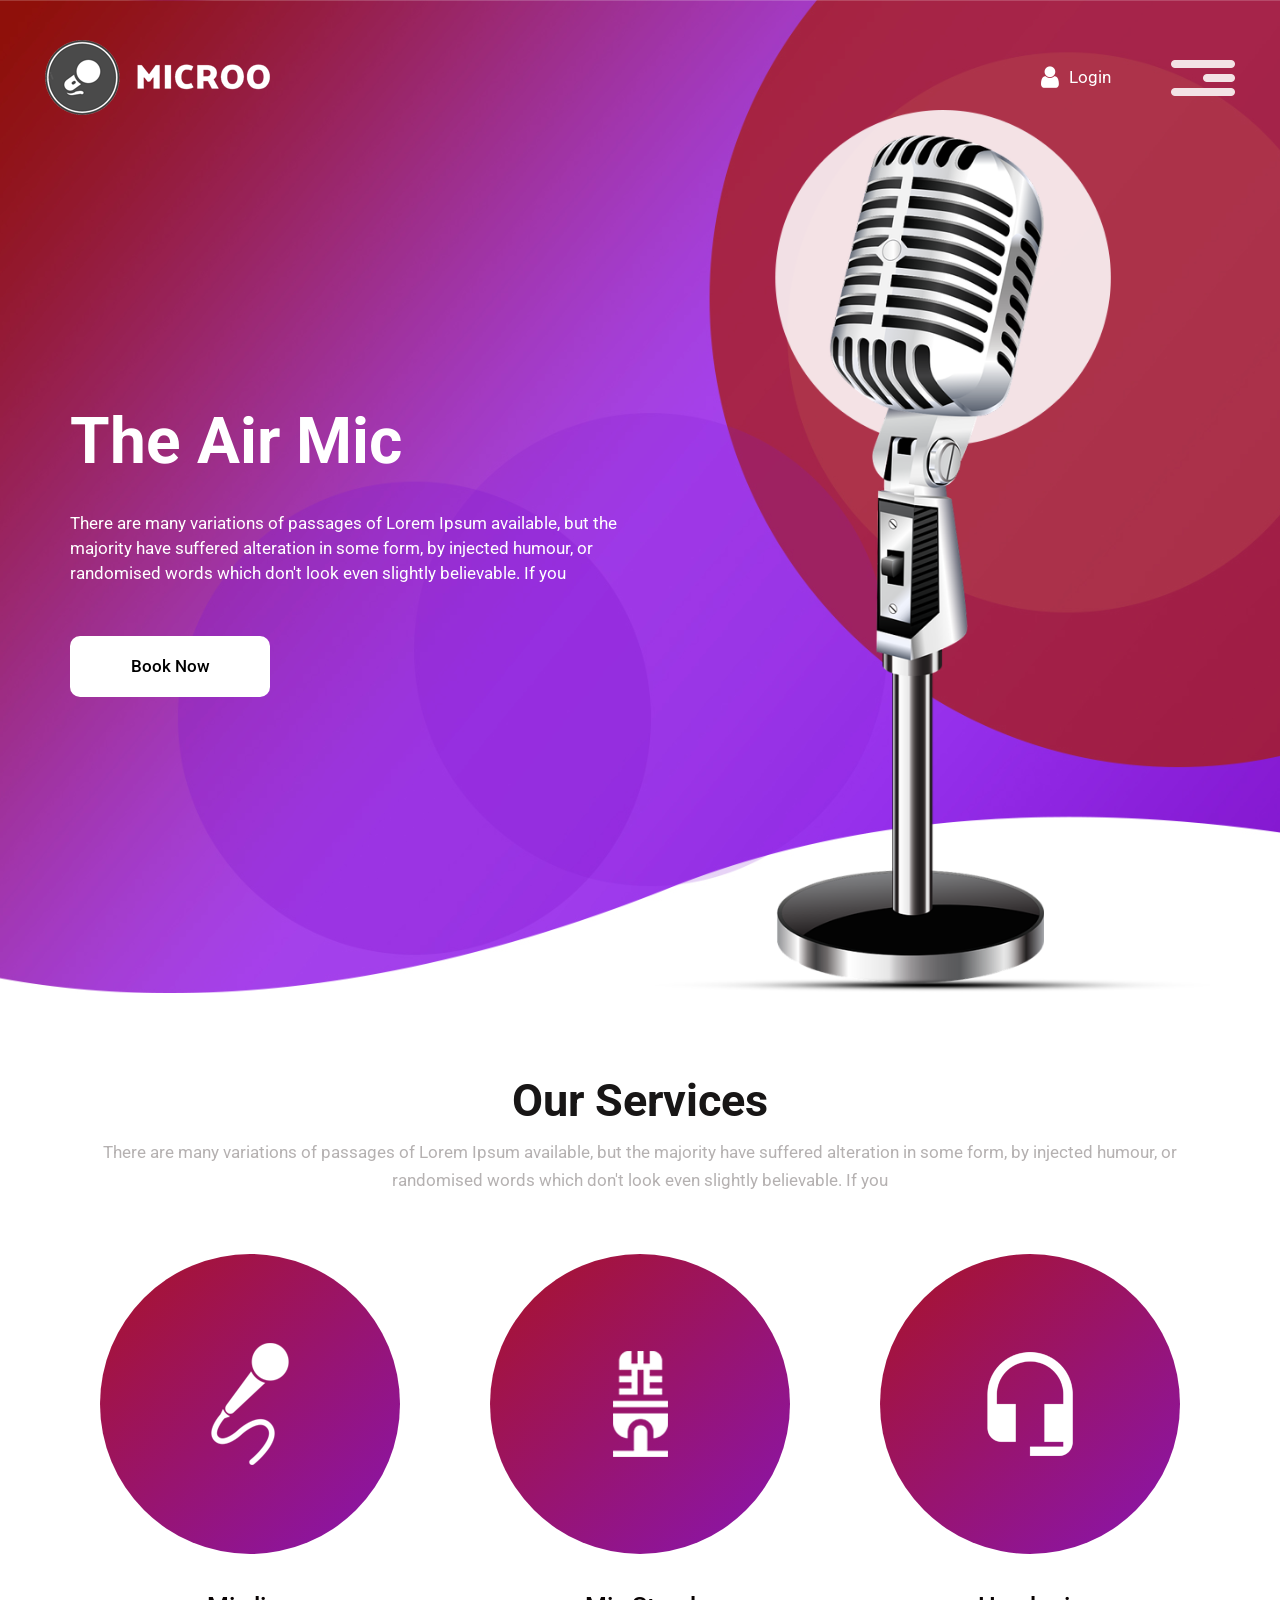
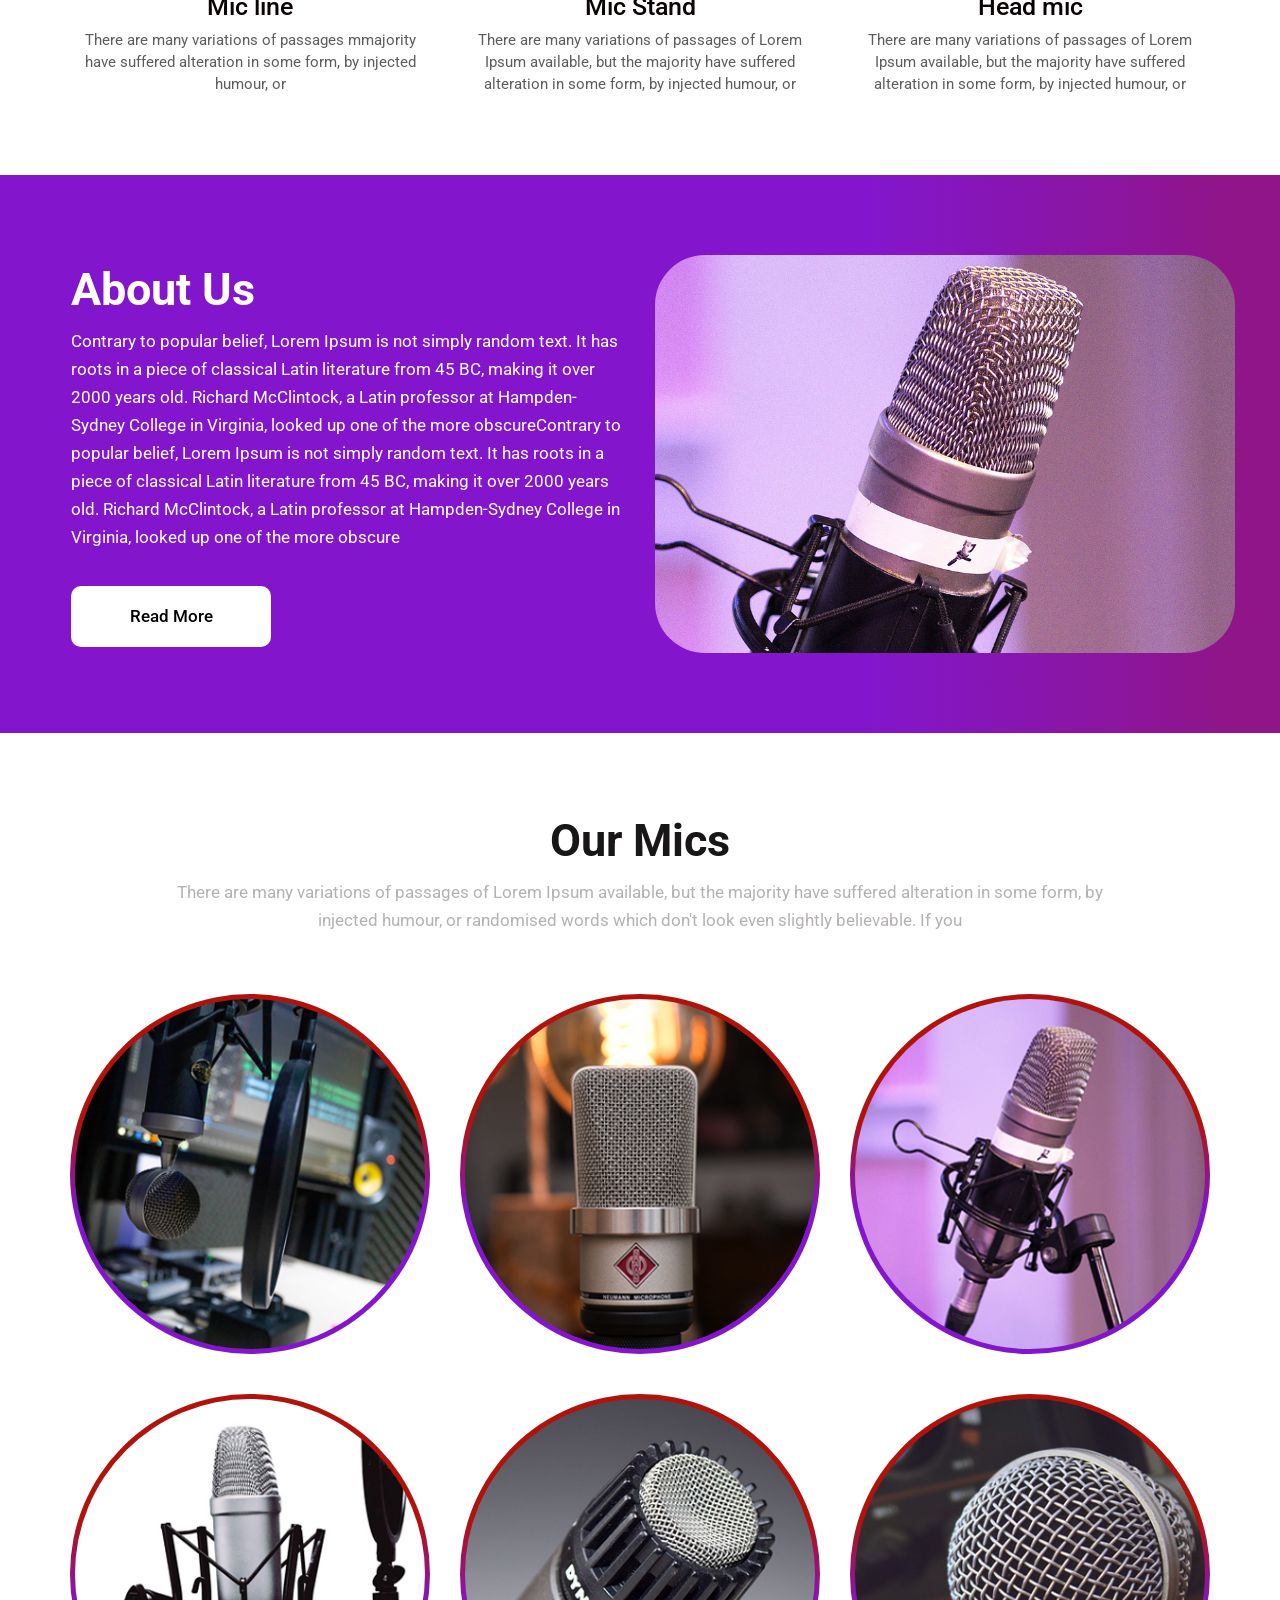
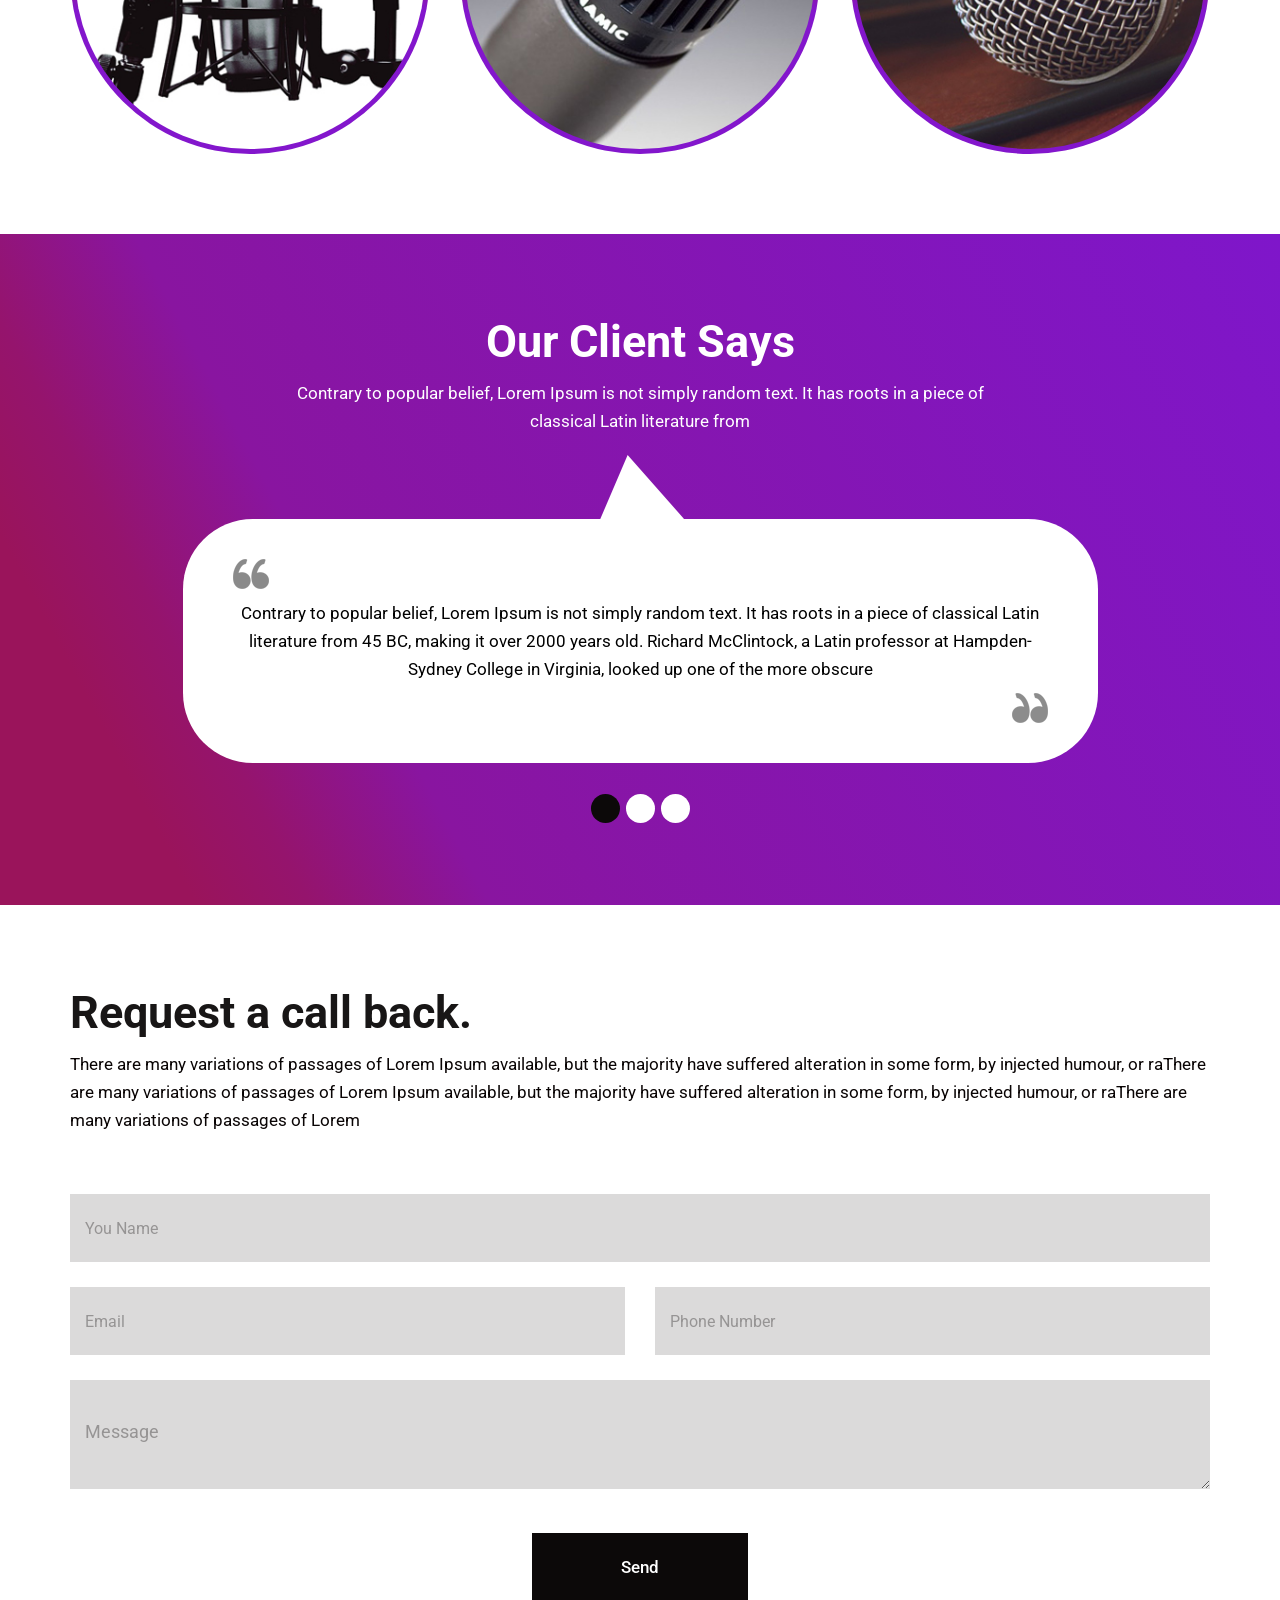
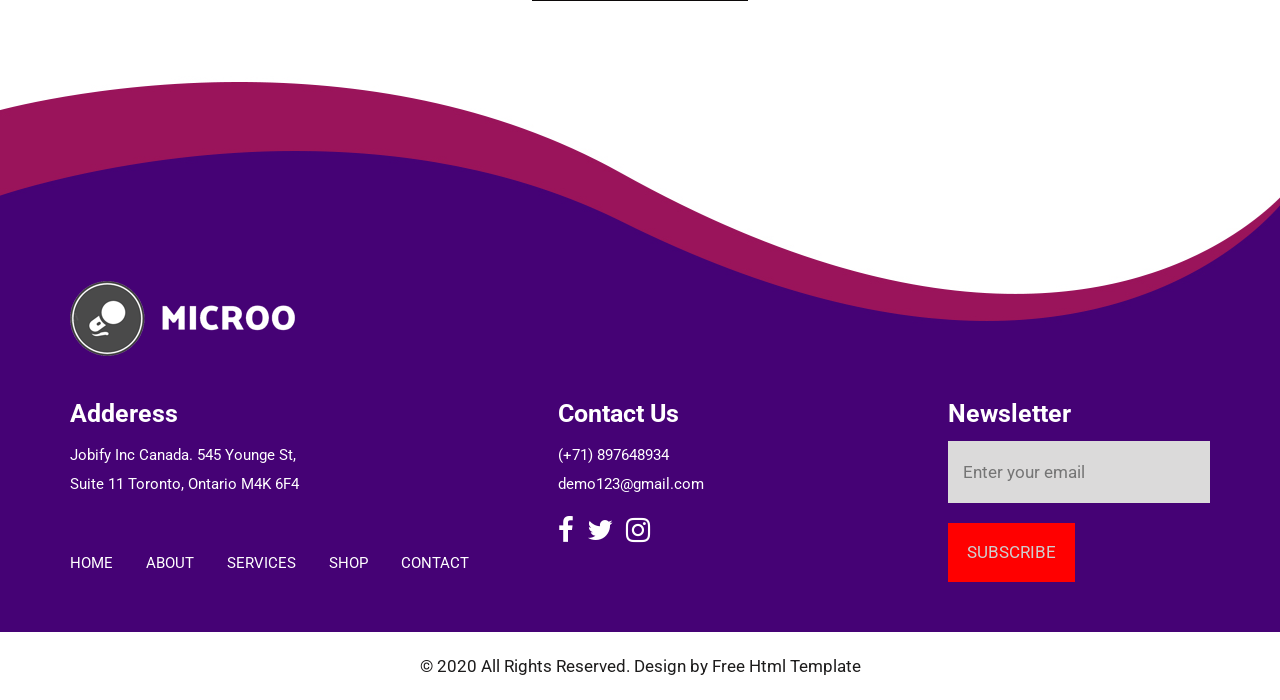
<file: microo-html/index.html>
<!DOCTYPE html>
<html lang="en">
   <head>
      <!-- basic -->
      <meta charset="utf-8">
      <meta http-equiv="X-UA-Compatible" content="IE=edge">
      <!-- mobile metas -->
      <meta name="viewport" content="width=device-width, initial-scale=1">
      <meta name="viewport" content="initial-scale=1, maximum-scale=1">
      <!-- site metas -->
      <title>microo</title>
      <meta name="keywords" content="">
      <meta name="description" content="">
      <meta name="author" content="">
      <!-- bootstrap css -->
      <link rel="stylesheet" href="css/bootstrap.min.css">
      <!-- style css -->
      <link rel="stylesheet" href="css/style.css">
      <!-- responsive-->
      <link rel="stylesheet" href="css/responsive.css">
      <!-- awesome fontfamily -->
      <link rel="stylesheet" href="https://cdnjs.cloudflare.com/ajax/libs/font-awesome/4.7.0/css/font-awesome.min.css">
      <!--[if lt IE 9]>
      <script src="https://oss.maxcdn.com/html5shiv/3.7.3/html5shiv.min.js"></script>
      <script src="https://oss.maxcdn.com/respond/1.4.2/respond.min.js"></script><![endif]-->
   </head>
   <!-- body -->
   <body class="main-layout">
      <!-- loader  -->
      <div class="loader_bg">
         <div class="loader"><img src="images/loading.gif" alt="" /></div>
      </div>
      <!-- end loader -->
      <div id="mySidepanel" class="sidepanel">
         <a href="javascript:void(0)" class="closebtn" onclick="closeNav()">×</a>
         <a class="active" href="index.html">Home</a>
         <a href="about.html">About</a>
         <a href="searvices.html">Searvices</a>
         <a href="shop.html">Shop</a>
         <a href="contact.html">Contact</a>
      </div>
      <!-- header -->
      <header>
         <!-- header inner -->
         <div class="head-top">
            <div class="container-fluid">
               <div class="row d_flex">
                  <div class="col-sm-3">
                     <div class="logo">
                        <a href="index.html"><img src="images/logo.png" /></a>
                     </div>
                  </div>
                  <div class="col-sm-9">
                     <ul class="email text_align_right">
                        <li class="d_none"> <a href="javascript:void(0)"><i class="fa fa-user" aria-hidden="true"></i>
                           Login</a>
                        </li>
                        <li> <button class="openbtn" onclick="openNav()"><img src="images/menu_btn.png"></button></li>
                     </ul>
                  </div>
               </div>
            </div>
         </div>
      </header>
      <!-- end header -->
      <!-- start slider section -->
      <div id="top_section" class=" banner_main">
         <div class="container">
            <div class="row d_flex">
               <div class="col-md-6">
                  <div class="airmic">
                     <h1>The Air Mic </h1>
                     <p>There are many variations of passages of Lorem Ipsum available, but the majority have suffered alteration in some form, by injected humour, or randomised words which don't look even slightly believable. If you
                     </p>
                     <a class="read_more" href="Javascript:void(0)">Book Now </a>
                  </div>
               </div>
               <div class="col-md-6">
                  <div class="mic_img">
                     <figure><img src="images/right_side.png" alt="#"/></figure>
                  </div>
               </div>
            </div>
         </div>
      </div>
      <!-- end slider section -->
      <!-- services -->
      <div class="services">
         <div class="container">
            <div class="row">
               <div class="col-md-12">
                  <div class="titlepage text_align_center">
                     <h2>Our Services</h2>
                     <p>There are many variations of passages of Lorem Ipsum available, but the majority have suffered alteration in some form, by injected humour, or randomised words which don't look even slightly believable. If you</p>
                  </div>
               </div>
            </div>
            <div class="row">
               <div class="col-md-4">
                  <div class="service_img text_align_center">
                     <i><img src="images/service1.png" alt="#"/></i>
                  </div>
                  <div class="service_text text_align_center">
                     <h3>Mic line</h3>
                     <p>There are many variations of passages mmajority have suffered alteration in some form, by injected humour, or</p>
                  </div>
               </div>
               <div class="col-md-4">
                  <div class="service_img text_align_center">
                     <i><img src="images/service2.png" alt="#"/></i>
                  </div>
                  <div class="service_text text_align_center">
                     <h3>Mic Stand</h3>
                     <p>There are many variations of passages of Lorem Ipsum available, but the majority have suffered alteration in some form, by injected humour, or  </p>
                  </div>
               </div>
               <div class="col-md-4">
                  <div class="service_img text_align_center">
                     <i><img src="images/service3.png" alt="#"/></i>
                  </div>
                  <div class="service_text text_align_center">
                     <h3>Head mic</h3>
                     <p>There are many variations of passages of Lorem Ipsum available, but the majority have suffered alteration in some form, by injected humour, or </p>
                  </div>
               </div>
            </div>
         </div>
      </div>
      <!-- end services -->
      <!-- about -->
      <div id="about" class="about">
         <div class="container-fluid">
            <div class="row d_flex">
               <div class="col-md-6">
                  <div class="titlepage text_align_left">
                     <h2>About Us</h2>
                     <p>Contrary to popular belief, Lorem Ipsum is not simply random text. It has roots in a piece of classical Latin literature from 45 BC, making it over 2000 years old. Richard McClintock, a Latin professor at Hampden-Sydney College in Virginia, looked up one of the more obscureContrary to popular belief, Lorem Ipsum is not simply random text. It has roots in a piece of classical Latin literature from 45 BC, making it over 2000 years old. Richard McClintock, a Latin professor at Hampden-Sydney College in Virginia, looked up one of the more obscure</p>
                     <a class="read_more" href="about.html">Read More</a>
                  </div>
               </div>
               <div class="col-md-6">
                  <div class="about_img">
                     <figure><img class="img_responsive" src="images/about_img.jpg" alt="#"/></figure>
                  </div>
               </div>
            </div>
         </div>
      </div>
      <!-- end about -->
      <!-- our_mics -->
      <div class="our_mics">
         <div class="container">
            <div class="row">
               <div class="col-md-10 offset-md-1">
                  <div class="titlepage text_align_center">
                     <h2>Our Mics</h2>
                     <p>There are many variations of passages of Lorem Ipsum available, but the majority have suffered alteration in some form, by injected humour, or randomised words which don't look even slightly believable. If you</p>
                  </div>
               </div>
            </div>
            <div class="row">
               <div class="col-md-4 col-sm-6 margin_bottom40">
                  <div id="ho_show" class="mics">
                     <figure><img class="img_responsive" src="images/mics_img1.jpg" alt="#"/></figure>
                     <div class="mics_icon">
                        <a href="javascript:void(0)">
                        <i class="fa fa-search" aria-hidden="true"></i>
                        </a>
                     </div>
                  </div>
               </div>
               <div class="col-md-4 col-sm-6 margin_bottom40">
                  <div id="ho_show" class="mics">
                     <figure><img class="img_responsive" src="images/mics_img2.jpg" alt="#"/></figure>
                     <div class="mics_icon">
                        <a href="javascript:void(0)">
                        <i class="fa fa-search" aria-hidden="true"></i>
                        </a>
                     </div>
                  </div>
               </div>
               <div class="col-md-4 col-sm-6 margin_bottom40">
                  <div id="ho_show" class="mics">
                     <figure><img class="img_responsive" src="images/mics_img3.jpg" alt="#"/></figure>
                     <div class="mics_icon">
                        <a href="javascript:void(0)">
                        <i class="fa fa-search" aria-hidden="true"></i>
                        </a>
                     </div>
                  </div>
               </div>
               <div class="col-md-4 col-sm-6 margin_bottom40">
                  <div id="ho_show" class="mics">
                     <figure><img class="img_responsive" src="images/mics_img4.jpg" alt="#"/></figure>
                     <div class="mics_icon">
                        <a href="javascript:void(0)">
                        <i class="fa fa-search" aria-hidden="true"></i>
                        </a>
                     </div>
                  </div>
               </div>
               <div class="col-md-4 col-sm-6 margin_bottom40">
                  <div id="ho_show" class="mics">
                     <figure><img class="img_responsive" src="images/mics_img5.jpg" alt="#"/></figure>
                     <div class="mics_icon">
                        <a href="javascript:void(0)">
                        <i class="fa fa-search" aria-hidden="true"></i>
                        </a>
                     </div>
                  </div>
               </div>
               <div class="col-md-4 col-sm-6 margin_bottom40">
                  <div id="ho_show" class="mics">
                     <figure><img class="img_responsive" src="images/mics_img6.jpg" alt="#"/></figure>
                     <div class="mics_icon">
                        <a href="javascript:void(0)">
                        <i class="fa fa-search" aria-hidden="true"></i>
                        </a>
                     </div>
                  </div>
               </div>
            </div>
         </div>
      </div>
      <!-- end our_mics -->
      <!-- testimonial -->
      <div class="testimonial">
         <div class="container">
            <div class="row">
               <div class="col-md-8 offset-md-2">
                  <div class="titlepage text_align_center">
                     <h2>Our Client Says</h2>
                     <p>Contrary to popular belief, Lorem Ipsum is not simply random text. It has roots in a piece of classical Latin literature from </p>
                  </div>
               </div>
            </div>
            <div class="row d_flex">
               <div class="col-md-10 offset-md-1">
                  <div id="testimo" class="carousel slide our_testimonial" data-ride="carousel">
                     <ol class="carousel-indicators">
                        <li data-target="#testimo" data-slide-to="0" class="active"></li>
                        <li data-target="#testimo" data-slide-to="1"></li>
                        <li data-target="#testimo" data-slide-to="2"></li>
                     </ol>
                     <div class="carousel-inner">
                        <div class="carousel-item active">
                           <div class="container">
                              <div class="carousel-caption posi_in">
                                 <div class="testomoniam_text">
                                    <i class="text_align_left d-block"><img  src="images/icon.png" alt="#"/></i>
                                    <p>Contrary to popular belief, Lorem Ipsum is not simply random text. It has roots in a piece of classical Latin literature from 45 BC, making it over 2000 years old. Richard McClintock, a Latin professor at Hampden-Sydney College in Virginia, looked up one of the more obscure</p>
                                    <i class="text_align_right d-block"><img  src="images/icon_right.png" alt="#"/></i>
                                 </div>
                              </div>
                           </div>
                        </div>
                        <div class="carousel-item">
                           <div class="container">
                              <div class="carousel-caption posi_in">
                                 <div class="testomoniam_text">
                                    <i class="text_align_left d-block"><img  src="images/icon.png" alt="#"/></i>
                                    <p>Contrary to popular belief, Lorem Ipsum is not simply random text. It has roots in a piece of classical Latin literature from 45 BC, making it over 2000 years old. Richard McClintock, a Latin professor at Hampden-Sydney College in Virginia, looked up one of the more obscure</p>
                                    <i class="text_align_right d-block"><img  src="images/icon_right.png" alt="#"/></i>
                                 </div>
                              </div>
                           </div>
                        </div>
                        <div class="carousel-item">
                           <div class="container">
                              <div class="carousel-caption posi_in">
                                 <div class="testomoniam_text">
                                    <i class="text_align_left d-block"><img  src="images/icon.png" alt="#"/></i>
                                    <p>Contrary to popular belief, Lorem Ipsum is not simply random text. It has roots in a piece of classical Latin literature from 45 BC, making it over 2000 years old. Richard McClintock, a Latin professor at Hampden-Sydney College in Virginia, looked up one of the more obscure</p>
                                    <i class="text_align_right d-block"><img  src="images/icon_right.png" alt="#"/></i>
                                 </div>
                              </div>
                           </div>
                        </div>
                     </div>
                     <a class="carousel-control-prev" href="#testimo" role="button" data-slide="prev">
                     <i class="fa fa-angle-left" aria-hidden="true"></i>
                     <span class="sr-only">Previous</span>
                     </a>
                     <a class="carousel-control-next" href="#testimo" role="button" data-slide="next">
                     <i class="fa fa-angle-right" aria-hidden="true"></i>
                     <span class="sr-only">Next</span>
                     </a>
                  </div>
               </div>
            </div>
         </div>
      </div>
      <!-- end testimonial -->
      <!-- contact section -->
      <div class="contact left_cross_right">
         <div class="container">
            <div class="row">
               <div class="col-md-12">
                  <div class="titlepage text_align_left">
                     <h2>Request a call back.</h2>
                     <p>There are many variations of passages of Lorem Ipsum available, but the majority have suffered alteration in some form, by injected humour, or raThere are many variations of passages of Lorem Ipsum available, but the majority have suffered alteration in some form, by injected humour, or raThere are many variations of passages of Lorem      </p>
                  </div>
               </div>
               <div class="col-md-12">
                  <form id="request" class="main_form">
                     <div class="row">
                        <div class="col-md-12 ">
                           <input class="contactus" placeholder="You Name" type="type" name="Name"> 
                        </div>
                        <div class="col-md-6">
                           <input class="contactus" placeholder="Email" type="type" name="Email"> 
                        </div>
                        <div class="col-md-6">
                           <input class="contactus" placeholder="Phone Number" type="type" name="Phone Number">                          
                        </div>
                        <div class="col-md-12">
                           <textarea class="textarea" placeholder="Message" type="Message"></textarea>
                        </div>
                        <div class="col-md-12">
                           <button class="send_btn">Send</button>
                        </div>
                     </div>
                  </form>
               </div>
            </div>
         </div>
      </div>
      <!-- end contact section -->
      <!-- footer -->
      <footer>
         <div class="footer">
            <div class="container">
               <div class="row">
                  <div class="col-md-12">
                     <a class="logo_footer"><img src="images/logo.png" alt="#"/></a>
                  </div>
                  <div class="col-md-5">
                     <div class="Informa conta">
                        <h3>Adderess</h3>
                        <ul>
                           <li> Jobify Inc Canada. 545 Younge St, <br>Suite 11 Toronto, Ontario M4K 6F4
                           </li>
                        </ul>
                     </div>
                     <div class="Informa helpful">
                        <ul>
                           <li><a href="index.html">Home</a></li>
                           <li><a href="about.html">About</a></li>
                           <li><a href="services.html">Services</a></li>
                           <li><a href="shop.html">Shop</a></li>
                           <li><a href="contact.html">Contact</a></li>
                        </ul>
                     </div>
                  </div>
                  <div class="col-md-4">
                     <div class="Informa conta">
                        <h3>Contact Us</h3>
                        <ul>
                           <li> <a href="Javascript:void(0)"> (+71) 897648934
                              </a>
                           </li>
                           <li> <a href="Javascript:void(0)">  demo123@gmail.com
                              </a>
                           </li>
                        </ul>
                     </div>
                     <ul class="social_icon text_align_center">
                        <li> <a href="Javascript:void(0)"><i class="fa fa-facebook-f"></i></a></li>
                        <li> <a href="Javascript:void(0)"><i class="fa fa-twitter"></i></a></li>
                        <li> <a href="Javascript:void(0)"><i class="fa fa-instagram" aria-hidden="true"></i></a></li>
                     </ul>
                  </div>
                  <div class="col-md-3">
                     <div class="Informa">
                        <h3>Newsletter</h3>
                        <form class="newslatter_form">
                           <input class="ente" placeholder="Enter your email" type="text" name="Enter your email">
                           <button class="subs_btn">Subscribe</button>
                        </form>
                     </div>
                  </div>
               </div>
            </div>
            <div class="copyright text_align_center">
               <div class="container">
                  <div class="row">
                     <div class="col-md-10 offset-md-1">
                        <p>© 2020 All Rights Reserved. Design by  <a href="https://html.design/"> Free Html Template</a></p>
                     </div>
                  </div>
               </div>
            </div>
         </div>
      </footer>
      <!-- end footer -->
      <!-- Javascript files-->
      <script src="js/jquery.min.js"></script>
      <script src="js/bootstrap.bundle.min.js"></script>
      <script src="js/jquery-3.0.0.min.js"></script>
      <script src="js/custom.js"></script>
   </body>
</html>
</file>
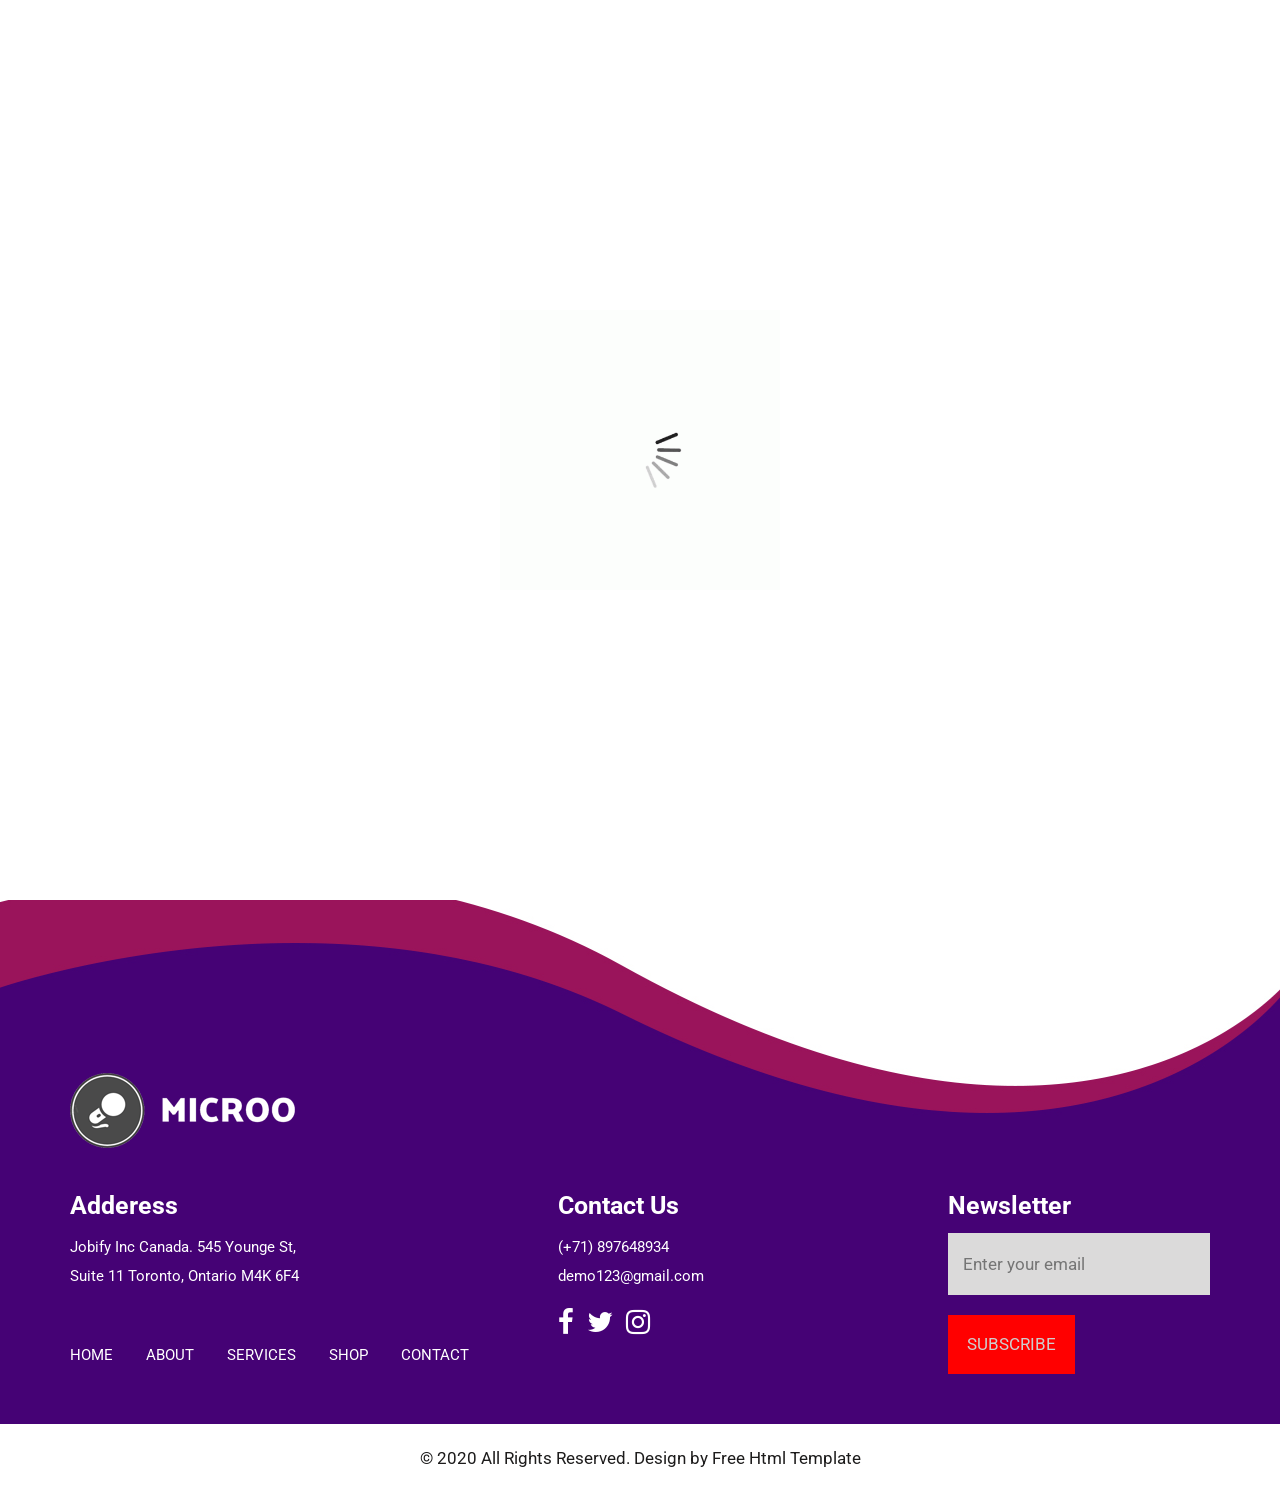
<file: microo-html/about.html>
<!DOCTYPE html>
<html lang="en">
   <head>
      <!-- basic -->
      <meta charset="utf-8">
      <meta http-equiv="X-UA-Compatible" content="IE=edge">
      <!-- mobile metas -->
      <meta name="viewport" content="width=device-width, initial-scale=1">
      <meta name="viewport" content="initial-scale=1, maximum-scale=1">
      <!-- site metas -->
      <title>microo</title>
      <meta name="keywords" content="">
      <meta name="description" content="">
      <meta name="author" content="">
      <!-- bootstrap css -->
      <link rel="stylesheet" href="css/bootstrap.min.css">
      <!-- style css -->
      <link rel="stylesheet" href="css/style.css">
      <!-- responsive-->
      <link rel="stylesheet" href="css/responsive.css">
      <!-- awesome fontfamily -->
      <link rel="stylesheet" href="https://cdnjs.cloudflare.com/ajax/libs/font-awesome/4.7.0/css/font-awesome.min.css">
      <!--[if lt IE 9]>
      <script src="https://oss.maxcdn.com/html5shiv/3.7.3/html5shiv.min.js"></script>
      <script src="https://oss.maxcdn.com/respond/1.4.2/respond.min.js"></script><![endif]-->
   </head>
   <!-- body -->
   <body class="main-layout inner_page">
      <!-- loader  -->
      <div class="loader_bg">
         <div class="loader"><img src="images/loading.gif" alt="" /></div>
      </div>
      <!-- end loader -->
      <div id="mySidepanel" class="sidepanel">
         <a href="javascript:void(0)" class="closebtn" onclick="closeNav()">×</a>
         <a href="index.html">Home</a>
         <a class="active" href="about.html">About</a>
         <a href="searvices.html">Searvices</a>
         <a href="shop.html">Shop</a>
         <a href="contact.html">Contact</a>
      </div>
      <!-- header -->
      <header>
         <!-- header inner -->
         <div class="head-top">
            <div class="container-fluid">
               <div class="row d_flex">
                  <div class="col-sm-3">
                     <div class="logo">
                        <a href="index.html"><img src="images/logo.png" /></a>
                     </div>
                  </div>
                  <div class="col-sm-9">
                     <ul class="email text_align_right">
                        <li class="d_none"> <a href="javascript:void(0)"><i class="fa fa-user" aria-hidden="true"></i>
                           Login</a>
                        </li>
                        <li> <button class="openbtn" onclick="openNav()"><img src="images/menu_btn.png"></button></li>
                     </ul>
                  </div>
               </div>
            </div>
         </div>
      </header>
      <!-- end header -->
      <!-- about -->
      <div id="about" class="about">
         <div class="container-fluid">
            <div class="row d_flex">
               <div class="col-md-6">
                  <div class="titlepage text_align_left">
                     <h2>About Us</h2>
                     <p>Contrary to popular belief, Lorem Ipsum is not simply random text. It has roots in a piece of classical Latin literature from 45 BC, making it over 2000 years old. Richard McClintock, a Latin professor at Hampden-Sydney College in Virginia, looked up one of the more obscureContrary to popular belief, Lorem Ipsum is not simply random text. It has roots in a piece of classical Latin literature from 45 BC, making it over 2000 years old. Richard McClintock, a Latin professor at Hampden-Sydney College in Virginia, looked up one of the more obscure</p>
                     <a class="read_more" href="about.html">Read More</a>
                  </div>
               </div>
               <div class="col-md-6">
                  <div class="about_img">
                     <figure><img class="img_responsive" src="images/about_img.jpg" alt="#"/></figure>
                  </div>
               </div>
            </div>
         </div>
      </div>
      <!-- end about -->
      <!-- footer -->
      <footer>
         <div class="footer">
            <div class="container">
               <div class="row">
                  <div class="col-md-12">
                     <a class="logo_footer"><img src="images/logo.png" alt="#"/></a>
                  </div>
                  <div class="col-md-5">
                     <div class="Informa conta">
                        <h3>Adderess</h3>
                        <ul>
                           <li> Jobify Inc Canada. 545 Younge St, <br>Suite 11 Toronto, Ontario M4K 6F4
                           </li>
                        </ul>
                     </div>
                     <div class="Informa helpful">
                        <ul>
                           <li><a href="index.html">Home</a></li>
                           <li><a href="about.html">About</a></li>
                           <li><a href="services.html">Services</a></li>
                           <li><a href="shop.html">Shop</a></li>
                           <li><a href="contact.html">Contact</a></li>
                        </ul>
                     </div>
                  </div>
                  <div class="col-md-4">
                     <div class="Informa conta">
                        <h3>Contact Us</h3>
                        <ul>
                           <li> <a href="Javascript:void(0)"> (+71) 897648934
                              </a>
                           </li>
                           <li> <a href="Javascript:void(0)">  demo123@gmail.com
                              </a>
                           </li>
                        </ul>
                     </div>
                     <ul class="social_icon text_align_center">
                        <li> <a href="Javascript:void(0)"><i class="fa fa-facebook-f"></i></a></li>
                        <li> <a href="Javascript:void(0)"><i class="fa fa-twitter"></i></a></li>
                        <li> <a href="Javascript:void(0)"><i class="fa fa-instagram" aria-hidden="true"></i></a></li>
                     </ul>
                  </div>
                  <div class="col-md-3">
                     <div class="Informa">
                        <h3>Newsletter</h3>
                        <form class="newslatter_form">
                           <input class="ente" placeholder="Enter your email" type="text" name="Enter your email">
                           <button class="subs_btn">Subscribe</button>
                        </form>
                     </div>
                  </div>
               </div>
            </div>
            <div class="copyright text_align_center">
               <div class="container">
                  <div class="row">
                     <div class="col-md-10 offset-md-1">
                        <p>© 2020 All Rights Reserved. Design by  <a href="https://html.design/"> Free Html Template</a></p>
                     </div>
                  </div>
               </div>
            </div>
         </div>
      </footer>
      <!-- end footer -->
      <!-- Javascript files-->
      <script src="js/jquery.min.js"></script>
      <script src="js/bootstrap.bundle.min.js"></script>
      <script src="js/jquery-3.0.0.min.js"></script>
      <script src="js/custom.js"></script>
   </body>
</html>
</file>
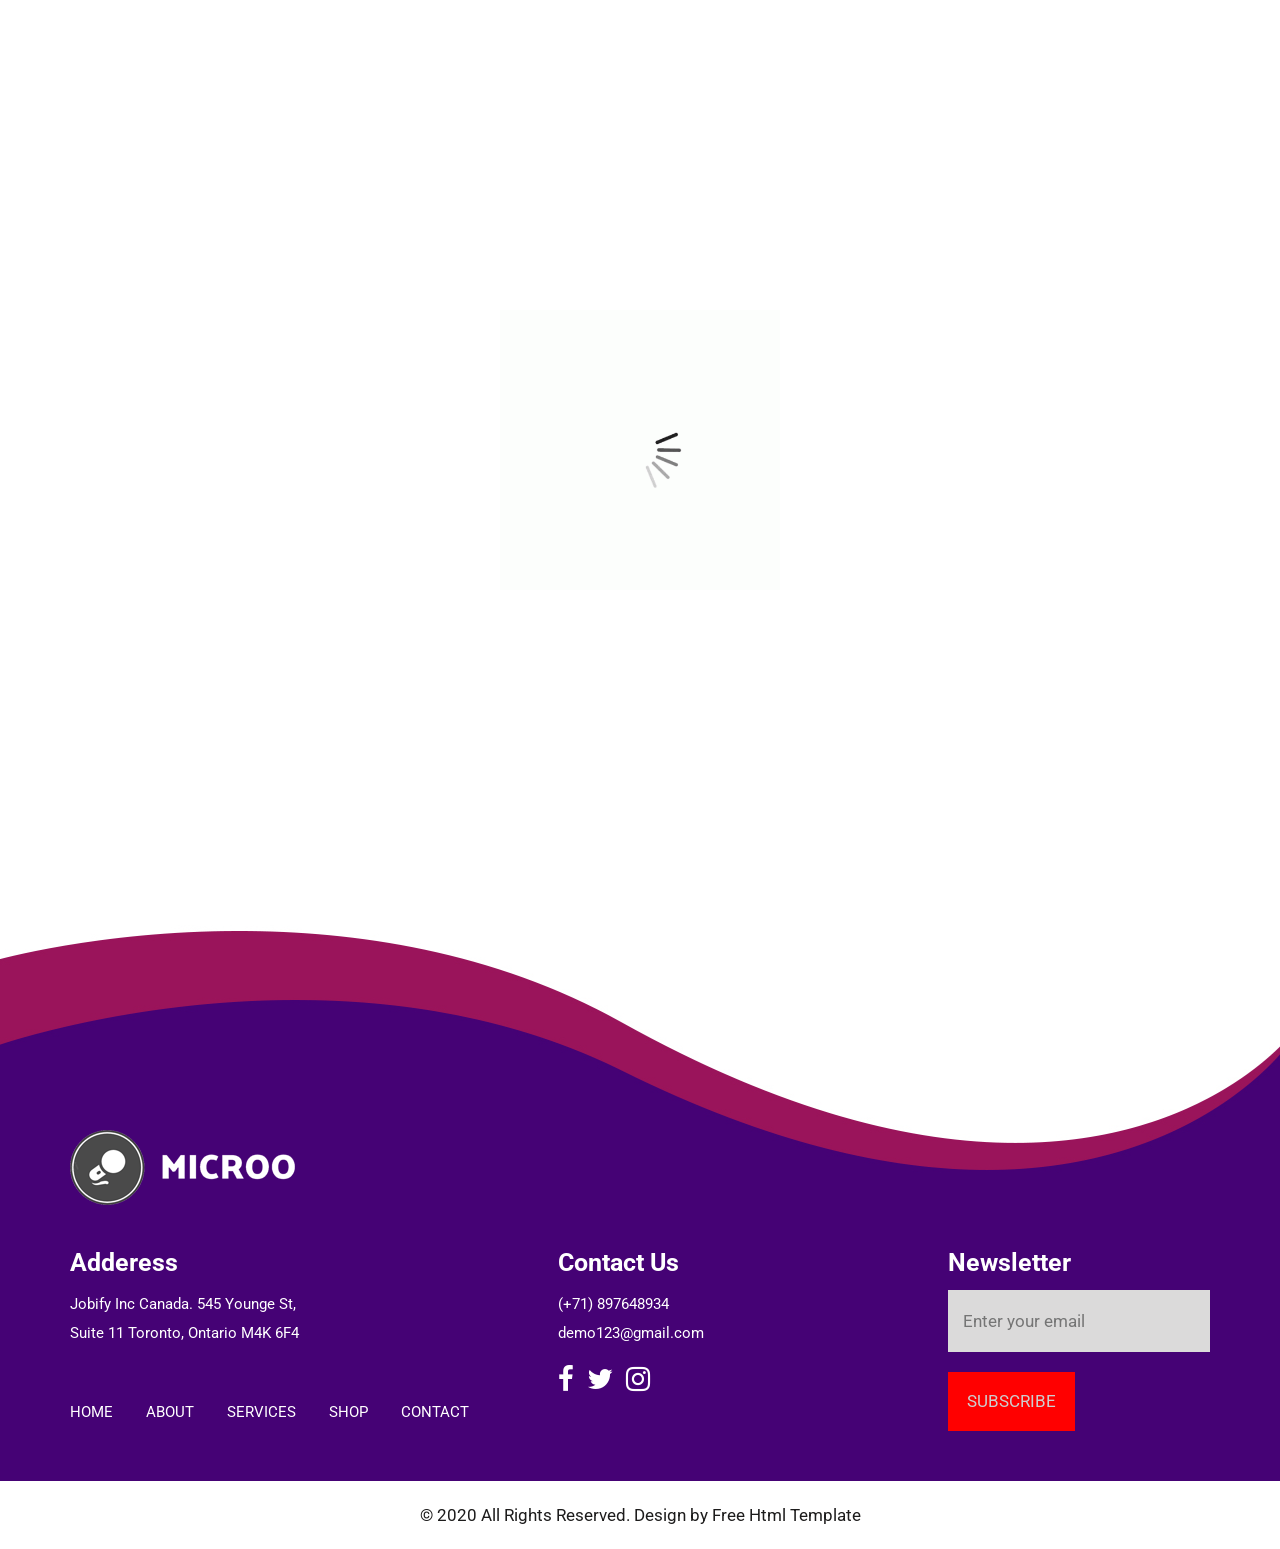
<file: microo-html/contact.html>
<!DOCTYPE html>
<html lang="en">
   <head>
      <!-- basic -->
      <meta charset="utf-8">
      <meta http-equiv="X-UA-Compatible" content="IE=edge">
      <!-- mobile metas -->
      <meta name="viewport" content="width=device-width, initial-scale=1">
      <meta name="viewport" content="initial-scale=1, maximum-scale=1">
      <!-- site metas -->
      <title>microo</title>
      <meta name="keywords" content="">
      <meta name="description" content="">
      <meta name="author" content="">
      <!-- bootstrap css -->
      <link rel="stylesheet" href="css/bootstrap.min.css">
      <!-- style css -->
      <link rel="stylesheet" href="css/style.css">
      <!-- responsive-->
      <link rel="stylesheet" href="css/responsive.css">
      <!-- awesome fontfamily -->
      <link rel="stylesheet" href="https://cdnjs.cloudflare.com/ajax/libs/font-awesome/4.7.0/css/font-awesome.min.css">
      <!--[if lt IE 9]>
      <script src="https://oss.maxcdn.com/html5shiv/3.7.3/html5shiv.min.js"></script>
      <script src="https://oss.maxcdn.com/respond/1.4.2/respond.min.js"></script><![endif]-->
   </head>
   <!-- body -->
   <body class="main-layout inner_page">
      <!-- loader  -->
      <div class="loader_bg">
         <div class="loader"><img src="images/loading.gif" alt="" /></div>
      </div>
      <!-- end loader -->
      <div id="mySidepanel" class="sidepanel">
         <a href="javascript:void(0)" class="closebtn" onclick="closeNav()">×</a>
         <a href="index.html">Home</a>
         <a href="about.html">About</a>
         <a href="searvices.html">Searvices</a>
         <a href="shop.html">Shop</a>
         <a class="active" href="contact.html">Contact</a>
      </div>
      <!-- header -->
      <header>
         <!-- header inner -->
         <div class="head-top">
            <div class="container-fluid">
               <div class="row d_flex">
                  <div class="col-sm-3">
                     <div class="logo">
                        <a href="index.html"><img src="images/logo.png" /></a>
                     </div>
                  </div>
                  <div class="col-sm-9">
                     <ul class="email text_align_right">
                        <li class="d_none"> <a href="javascript:void(0)"><i class="fa fa-user" aria-hidden="true"></i>
                           Login</a>
                        </li>
                        <li> <button class="openbtn" onclick="openNav()"><img src="images/menu_btn.png"></button></li>
                     </ul>
                  </div>
               </div>
            </div>
         </div>
      </header>
      <!-- end header -->
      <!-- contact section -->
      <div class="contact left_cross_right">
         <div class="container">
            <div class="row">
               <div class="col-md-12">
                  <div class="titlepage text_align_left">
                     <h2>Request a call back.</h2>
                     <p>There are many variations of passages of Lorem Ipsum available, but the majority have suffered alteration in some form, by injected humour, or raThere are many variations of passages of Lorem Ipsum available, but the majority have suffered alteration in some form, by injected humour, or raThere are many variations of passages of Lorem      </p>
                  </div>
               </div>
               <div class="col-md-12">
                  <form id="request" class="main_form">
                     <div class="row">
                        <div class="col-md-12 ">
                           <input class="contactus" placeholder="You Name" type="type" name="Name"> 
                        </div>
                        <div class="col-md-6">
                           <input class="contactus" placeholder="Email" type="type" name="Email"> 
                        </div>
                        <div class="col-md-6">
                           <input class="contactus" placeholder="Phone Number" type="type" name="Phone Number">                          
                        </div>
                        <div class="col-md-12">
                           <textarea class="textarea" placeholder="Message" type="Message"></textarea>
                        </div>
                        <div class="col-md-12">
                           <button class="send_btn">Send</button>
                        </div>
                     </div>
                  </form>
               </div>
            </div>
         </div>
      </div>
      <!-- end contact section -->
      <!-- footer -->
      <footer>
         <div class="footer">
            <div class="container">
               <div class="row">
                  <div class="col-md-12">
                     <a class="logo_footer"><img src="images/logo.png" alt="#"/></a>
                  </div>
                  <div class="col-md-5">
                     <div class="Informa conta">
                        <h3>Adderess</h3>
                        <ul>
                           <li> Jobify Inc Canada. 545 Younge St, <br>Suite 11 Toronto, Ontario M4K 6F4
                           </li>
                        </ul>
                     </div>
                     <div class="Informa helpful">
                        <ul>
                           <li><a href="index.html">Home</a></li>
                           <li><a href="about.html">About</a></li>
                           <li><a href="services.html">Services</a></li>
                           <li><a href="shop.html">Shop</a></li>
                           <li><a href="contact.html">Contact</a></li>
                        </ul>
                     </div>
                  </div>
                  <div class="col-md-4">
                     <div class="Informa conta">
                        <h3>Contact Us</h3>
                        <ul>
                           <li> <a href="Javascript:void(0)"> (+71) 897648934
                              </a>
                           </li>
                           <li> <a href="Javascript:void(0)">  demo123@gmail.com
                              </a>
                           </li>
                        </ul>
                     </div>
                     <ul class="social_icon text_align_center">
                        <li> <a href="Javascript:void(0)"><i class="fa fa-facebook-f"></i></a></li>
                        <li> <a href="Javascript:void(0)"><i class="fa fa-twitter"></i></a></li>
                        <li> <a href="Javascript:void(0)"><i class="fa fa-instagram" aria-hidden="true"></i></a></li>
                     </ul>
                  </div>
                  <div class="col-md-3">
                     <div class="Informa">
                        <h3>Newsletter</h3>
                        <form class="newslatter_form">
                           <input class="ente" placeholder="Enter your email" type="text" name="Enter your email">
                           <button class="subs_btn">Subscribe</button>
                        </form>
                     </div>
                  </div>
               </div>
            </div>
            <div class="copyright text_align_center">
               <div class="container">
                  <div class="row">
                     <div class="col-md-10 offset-md-1">
                        <p>© 2020 All Rights Reserved. Design by  <a href="https://html.design/"> Free Html Template</a></p>
                     </div>
                  </div>
               </div>
            </div>
         </div>
      </footer>
      <!-- end footer -->
      <!-- Javascript files-->
      <script src="js/jquery.min.js"></script>
      <script src="js/bootstrap.bundle.min.js"></script>
      <script src="js/jquery-3.0.0.min.js"></script>
      <script src="js/custom.js"></script>
   </body>
</html>
</file>
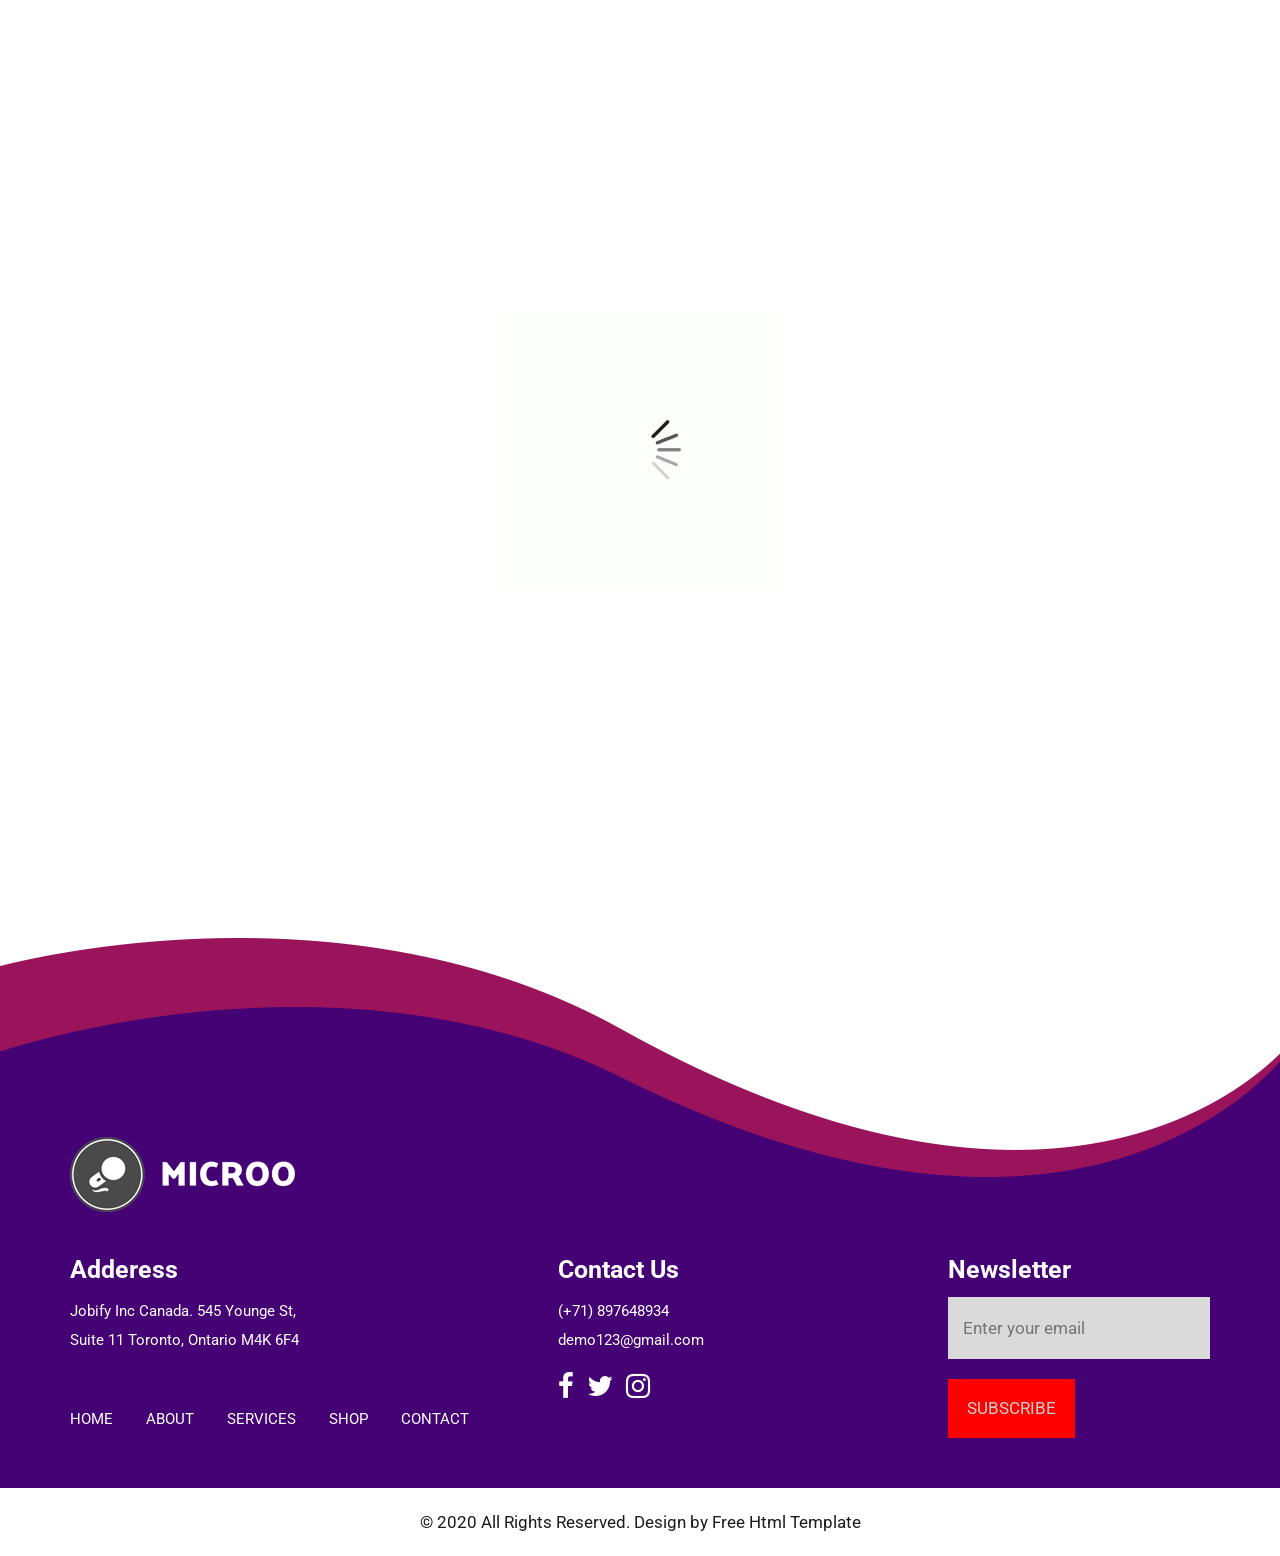
<file: microo-html/searvices.html>
<!DOCTYPE html>
<html lang="en">
   <head>
      <!-- basic -->
      <meta charset="utf-8">
      <meta http-equiv="X-UA-Compatible" content="IE=edge">
      <!-- mobile metas -->
      <meta name="viewport" content="width=device-width, initial-scale=1">
      <meta name="viewport" content="initial-scale=1, maximum-scale=1">
      <!-- site metas -->
      <title>microo</title>
      <meta name="keywords" content="">
      <meta name="description" content="">
      <meta name="author" content="">
      <!-- bootstrap css -->
      <link rel="stylesheet" href="css/bootstrap.min.css">
      <!-- style css -->
      <link rel="stylesheet" href="css/style.css">
      <!-- responsive-->
      <link rel="stylesheet" href="css/responsive.css">
      <!-- awesome fontfamily -->
      <link rel="stylesheet" href="https://cdnjs.cloudflare.com/ajax/libs/font-awesome/4.7.0/css/font-awesome.min.css">
      <!--[if lt IE 9]>
      <script src="https://oss.maxcdn.com/html5shiv/3.7.3/html5shiv.min.js"></script>
      <script src="https://oss.maxcdn.com/respond/1.4.2/respond.min.js"></script><![endif]-->
   </head>
   <!-- body -->
   <body class="main-layout inner_page">
      <!-- loader  -->
      <div class="loader_bg">
         <div class="loader"><img src="images/loading.gif" alt="" /></div>
      </div>
      <!-- end loader -->
      <div id="mySidepanel" class="sidepanel">
         <a href="javascript:void(0)" class="closebtn" onclick="closeNav()">×</a>
         <a href="index.html">Home</a>
         <a href="about.html">About</a>
         <a class="active" href="searvices.html">Searvices</a>
         <a href="shop.html">Shop</a>
         <a href="contact.html">Contact</a>
      </div>
      <!-- header -->
      <header>
         <!-- header inner -->
         <div class="head-top">
            <div class="container-fluid">
               <div class="row d_flex">
                  <div class="col-sm-3">
                     <div class="logo">
                        <a href="index.html"><img src="images/logo.png" /></a>
                     </div>
                  </div>
                  <div class="col-sm-9">
                     <ul class="email text_align_right">
                        <li class="d_none"> <a href="javascript:void(0)"><i class="fa fa-user" aria-hidden="true"></i>
                           Login</a>
                        </li>
                        <li> <button class="openbtn" onclick="openNav()"><img src="images/menu_btn.png"></button></li>
                     </ul>
                  </div>
               </div>
            </div>
         </div>
      </header>
      <!-- end header -->
      <!-- services -->
      <div class="services">
         <div class="container">
            <div class="row">
               <div class="col-md-12">
                  <div class="titlepage text_align_center">
                     <h2>Our Services</h2>
                     <p>There are many variations of passages of Lorem Ipsum available, but the majority have suffered alteration in some form, by injected humour, or randomised words which don't look even slightly believable. If you</p>
                  </div>
               </div>
            </div>
            <div class="row">
               <div class="col-md-4">
                  <div class="service_img text_align_center">
                     <i><img src="images/service1.png" alt="#"/></i>
                  </div>
                  <div class="service_text text_align_center">
                     <h3>Mic line</h3>
                     <p>There are many variations of passages mmajority have suffered alteration in some form, by injected humour, or</p>
                  </div>
               </div>
               <div class="col-md-4">
                  <div class="service_img text_align_center">
                     <i><img src="images/service2.png" alt="#"/></i>
                  </div>
                  <div class="service_text text_align_center">
                     <h3>Mic Stand</h3>
                     <p>There are many variations of passages of Lorem Ipsum available, but the majority have suffered alteration in some form, by injected humour, or  </p>
                  </div>
               </div>
               <div class="col-md-4">
                  <div class="service_img text_align_center">
                     <i><img src="images/service3.png" alt="#"/></i>
                  </div>
                  <div class="service_text text_align_center">
                     <h3>Head mic</h3>
                     <p>There are many variations of passages of Lorem Ipsum available, but the majority have suffered alteration in some form, by injected humour, or </p>
                  </div>
               </div>
            </div>
         </div>
      </div>
      <!-- end services -->
      <!-- footer -->
      <footer>
         <div class="footer">
            <div class="container">
               <div class="row">
                  <div class="col-md-12">
                     <a class="logo_footer"><img src="images/logo.png" alt="#"/></a>
                  </div>
                  <div class="col-md-5">
                     <div class="Informa conta">
                        <h3>Adderess</h3>
                        <ul>
                           <li> Jobify Inc Canada. 545 Younge St, <br>Suite 11 Toronto, Ontario M4K 6F4
                           </li>
                        </ul>
                     </div>
                     <div class="Informa helpful">
                        <ul>
                           <li><a href="index.html">Home</a></li>
                           <li><a href="about.html">About</a></li>
                           <li><a href="services.html">Services</a></li>
                           <li><a href="shop.html">Shop</a></li>
                           <li><a href="contact.html">Contact</a></li>
                        </ul>
                     </div>
                  </div>
                  <div class="col-md-4">
                     <div class="Informa conta">
                        <h3>Contact Us</h3>
                        <ul>
                           <li> <a href="Javascript:void(0)"> (+71) 897648934
                              </a>
                           </li>
                           <li> <a href="Javascript:void(0)">  demo123@gmail.com
                              </a>
                           </li>
                        </ul>
                     </div>
                     <ul class="social_icon text_align_center">
                        <li> <a href="Javascript:void(0)"><i class="fa fa-facebook-f"></i></a></li>
                        <li> <a href="Javascript:void(0)"><i class="fa fa-twitter"></i></a></li>
                        <li> <a href="Javascript:void(0)"><i class="fa fa-instagram" aria-hidden="true"></i></a></li>
                     </ul>
                  </div>
                  <div class="col-md-3">
                     <div class="Informa">
                        <h3>Newsletter</h3>
                        <form class="newslatter_form">
                           <input class="ente" placeholder="Enter your email" type="text" name="Enter your email">
                           <button class="subs_btn">Subscribe</button>
                        </form>
                     </div>
                  </div>
               </div>
            </div>
            <div class="copyright text_align_center">
               <div class="container">
                  <div class="row">
                     <div class="col-md-10 offset-md-1">
                        <p>© 2020 All Rights Reserved. Design by  <a href="https://html.design/"> Free Html Template</a></p>
                     </div>
                  </div>
               </div>
            </div>
         </div>
      </footer>
      <!-- end footer -->
      <!-- Javascript files-->
      <script src="js/jquery.min.js"></script>
      <script src="js/bootstrap.bundle.min.js"></script>
      <script src="js/jquery-3.0.0.min.js"></script>
      <script src="js/custom.js"></script>
   </body>
</html>
</file>
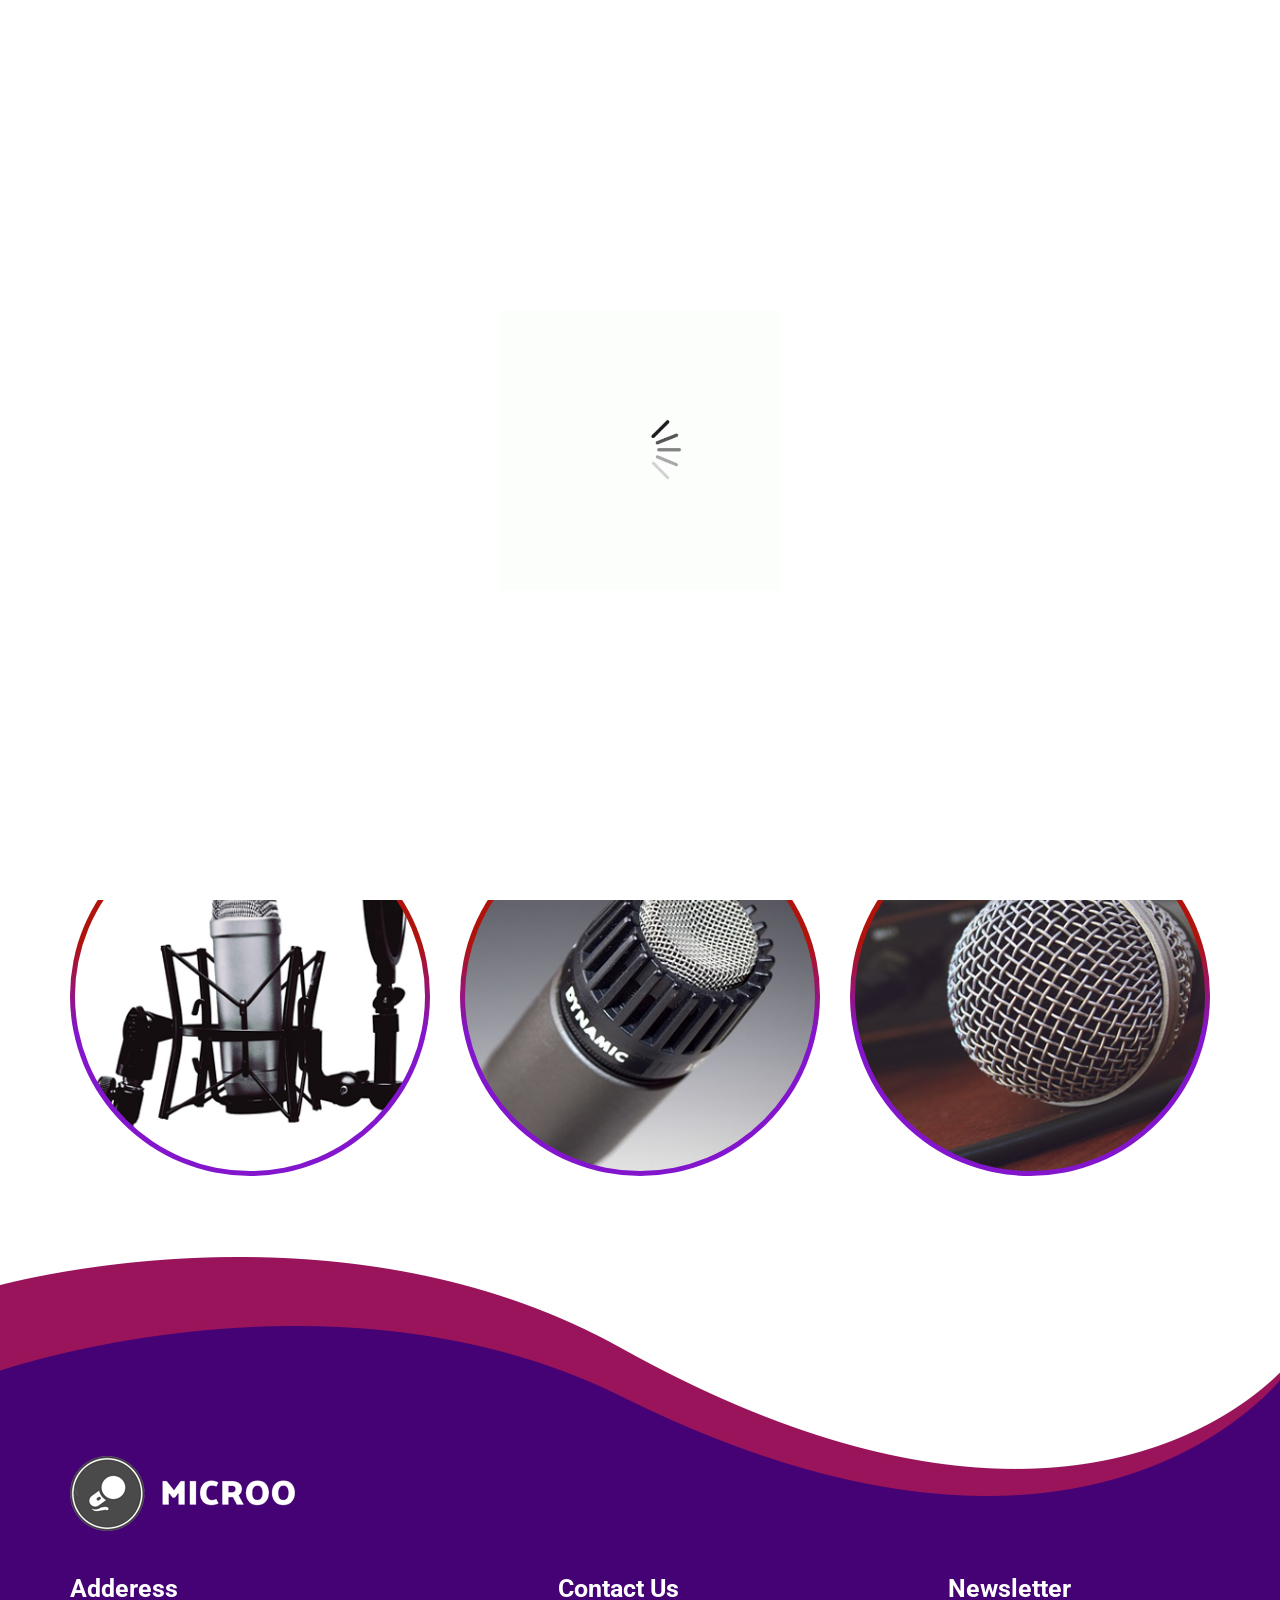
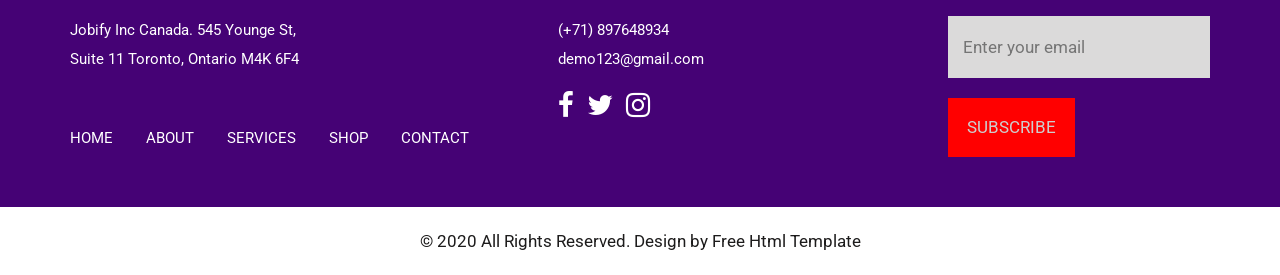
<file: microo-html/shop.html>
<!DOCTYPE html>
<html lang="en">
   <head>
      <!-- basic -->
      <meta charset="utf-8">
      <meta http-equiv="X-UA-Compatible" content="IE=edge">
      <!-- mobile metas -->
      <meta name="viewport" content="width=device-width, initial-scale=1">
      <meta name="viewport" content="initial-scale=1, maximum-scale=1">
      <!-- site metas -->
      <title>microo</title>
      <meta name="keywords" content="">
      <meta name="description" content="">
      <meta name="author" content="">
      <!-- bootstrap css -->
      <link rel="stylesheet" href="css/bootstrap.min.css">
      <!-- style css -->
      <link rel="stylesheet" href="css/style.css">
      <!-- responsive-->
      <link rel="stylesheet" href="css/responsive.css">
      <!-- awesome fontfamily -->
      <link rel="stylesheet" href="https://cdnjs.cloudflare.com/ajax/libs/font-awesome/4.7.0/css/font-awesome.min.css">
      <!--[if lt IE 9]>
      <script src="https://oss.maxcdn.com/html5shiv/3.7.3/html5shiv.min.js"></script>
      <script src="https://oss.maxcdn.com/respond/1.4.2/respond.min.js"></script><![endif]-->
   </head>
   <!-- body -->
   <body class="main-layout inner_page">
      <!-- loader  -->
      <div class="loader_bg">
         <div class="loader"><img src="images/loading.gif" alt="" /></div>
      </div>
      <!-- end loader -->
      <div id="mySidepanel" class="sidepanel">
         <a href="javascript:void(0)" class="closebtn" onclick="closeNav()">×</a>
         <a href="index.html">Home</a>
         <a href="about.html">About</a>
         <a href="searvices.html">Searvices</a>
         <a class="active" href="shop.html">Shop</a>
         <a href="contact.html">Contact</a>
      </div>
      <!-- header -->
      <header>
         <!-- header inner -->
         <div class="head-top">
            <div class="container-fluid">
               <div class="row d_flex">
                  <div class="col-sm-3">
                     <div class="logo">
                        <a href="index.html"><img src="images/logo.png" /></a>
                     </div>
                  </div>
                  <div class="col-sm-9">
                     <ul class="email text_align_right">
                        <li class="d_none"> <a href="javascript:void(0)"><i class="fa fa-user" aria-hidden="true"></i>
                           Login</a>
                        </li>
                        <li> <button class="openbtn" onclick="openNav()"><img src="images/menu_btn.png"></button></li>
                     </ul>
                  </div>
               </div>
            </div>
         </div>
      </header>
      <!-- end header -->
      <!-- our_mics -->
      <div class="our_mics">
         <div class="container">
            <div class="row">
               <div class="col-md-10 offset-md-1">
                  <div class="titlepage text_align_center">
                     <h2>Our Shop</h2>
                     <p>There are many variations of passages of Lorem Ipsum available, but the majority have suffered alteration in some form, by injected humour, or randomised words which don't look even slightly believable. If you</p>
                  </div>
               </div>
            </div>
            <div class="row">
               <div class="col-md-4 col-sm-6 margin_bottom40">
                  <div id="ho_show" class="mics">
                     <figure><img class="img_responsive" src="images/mics_img1.jpg" alt="#"/></figure>
                     <div class="mics_icon">
                        <a href="javascript:void(0)">
                        <i class="fa fa-search" aria-hidden="true"></i>
                        </a>
                     </div>
                  </div>
               </div>
               <div class="col-md-4 col-sm-6 margin_bottom40">
                  <div id="ho_show" class="mics">
                     <figure><img class="img_responsive" src="images/mics_img2.jpg" alt="#"/></figure>
                     <div class="mics_icon">
                        <a href="javascript:void(0)">
                        <i class="fa fa-search" aria-hidden="true"></i>
                        </a>
                     </div>
                  </div>
               </div>
               <div class="col-md-4 col-sm-6 margin_bottom40">
                  <div id="ho_show" class="mics">
                     <figure><img class="img_responsive" src="images/mics_img3.jpg" alt="#"/></figure>
                     <div class="mics_icon">
                        <a href="javascript:void(0)">
                        <i class="fa fa-search" aria-hidden="true"></i>
                        </a>
                     </div>
                  </div>
               </div>
               <div class="col-md-4 col-sm-6 margin_bottom40">
                  <div id="ho_show" class="mics">
                     <figure><img class="img_responsive" src="images/mics_img4.jpg" alt="#"/></figure>
                     <div class="mics_icon">
                        <a href="javascript:void(0)">
                        <i class="fa fa-search" aria-hidden="true"></i>
                        </a>
                     </div>
                  </div>
               </div>
               <div class="col-md-4 col-sm-6 margin_bottom40">
                  <div id="ho_show" class="mics">
                     <figure><img class="img_responsive" src="images/mics_img5.jpg" alt="#"/></figure>
                     <div class="mics_icon">
                        <a href="javascript:void(0)">
                        <i class="fa fa-search" aria-hidden="true"></i>
                        </a>
                     </div>
                  </div>
               </div>
               <div class="col-md-4 col-sm-6 margin_bottom40">
                  <div id="ho_show" class="mics">
                     <figure><img class="img_responsive" src="images/mics_img6.jpg" alt="#"/></figure>
                     <div class="mics_icon">
                        <a href="javascript:void(0)">
                        <i class="fa fa-search" aria-hidden="true"></i>
                        </a>
                     </div>
                  </div>
               </div>
            </div>
         </div>
      </div>
      <!-- end our_mics -->
      <!-- footer -->
      <footer>
         <div class="footer">
            <div class="container">
               <div class="row">
                  <div class="col-md-12">
                     <a class="logo_footer"><img src="images/logo.png" alt="#"/></a>
                  </div>
                  <div class="col-md-5">
                     <div class="Informa conta">
                        <h3>Adderess</h3>
                        <ul>
                           <li> Jobify Inc Canada. 545 Younge St, <br>Suite 11 Toronto, Ontario M4K 6F4
                           </li>
                        </ul>
                     </div>
                     <div class="Informa helpful">
                        <ul>
                           <li><a href="index.html">Home</a></li>
                           <li><a href="about.html">About</a></li>
                           <li><a href="services.html">Services</a></li>
                           <li><a href="shop.html">Shop</a></li>
                           <li><a href="contact.html">Contact</a></li>
                        </ul>
                     </div>
                  </div>
                  <div class="col-md-4">
                     <div class="Informa conta">
                        <h3>Contact Us</h3>
                        <ul>
                           <li> <a href="Javascript:void(0)"> (+71) 897648934
                              </a>
                           </li>
                           <li> <a href="Javascript:void(0)">  demo123@gmail.com
                              </a>
                           </li>
                        </ul>
                     </div>
                     <ul class="social_icon text_align_center">
                        <li> <a href="Javascript:void(0)"><i class="fa fa-facebook-f"></i></a></li>
                        <li> <a href="Javascript:void(0)"><i class="fa fa-twitter"></i></a></li>
                        <li> <a href="Javascript:void(0)"><i class="fa fa-instagram" aria-hidden="true"></i></a></li>
                     </ul>
                  </div>
                  <div class="col-md-3">
                     <div class="Informa">
                        <h3>Newsletter</h3>
                        <form class="newslatter_form">
                           <input class="ente" placeholder="Enter your email" type="text" name="Enter your email">
                           <button class="subs_btn">Subscribe</button>
                        </form>
                     </div>
                  </div>
               </div>
            </div>
            <div class="copyright text_align_center">
               <div class="container">
                  <div class="row">
                     <div class="col-md-10 offset-md-1">
                        <p>© 2020 All Rights Reserved. Design by  <a href="https://html.design/"> Free Html Template</a></p>
                     </div>
                  </div>
               </div>
            </div>
         </div>
      </footer>
      <!-- end footer -->
      <!-- Javascript files-->
      <script src="js/jquery.min.js"></script>
      <script src="js/bootstrap.bundle.min.js"></script>
      <script src="js/jquery-3.0.0.min.js"></script>
      <script src="js/custom.js"></script>
   </body>
</html>
</file>
<file: microo-html/css/style.css>
/*--------------------------------------------------------------------- 
File Name: style.css 
---------------------------------------------------------------------*/


/*--------------------------------------------------------------------- 
import Fonts 
---------------------------------------------------------------------*/

@import url('https://fonts.googleapis.com/css?family=Poppins:100,100i,200,200i,300,300i,400,400i,500,500i,600,600i,700,700i,800,800i,900,900i');
@import url('https://fonts.googleapis.com/css?family=Roboto:300,400,500,500i,700,700i,900,900i&display=swap');
@import url('https://fonts.googleapis.com/css?family=Open+Sans:400,600,600i,700,700i,800,800i&display=swap');

/*--------------------------------------------------------------------- 
import Files
 ---------------------------------------------------------------------*/

@import url(font-awesome.min.css);
@import url(owl.carousel.min.css);

/*--------------------------------------------------------------------- 
basic 
---------------------------------------------------------------------*/

body {
     color: #666666;
     font-size: 14px;
     font-family: 'Roboto', sans-serif;
     line-height: 1.80857;
     font-weight: normal;
}

a {
     color: #1f1f1f;
     text-decoration: none !important;
     outline: none !important;
     -webkit-transition: all .3s ease-in-out;
     -moz-transition: all .3s ease-in-out;
     -ms-transition: all .3s ease-in-out;
     -o-transition: all .3s ease-in-out;
     transition: all .3s ease-in-out;
}

h1,
h2,
h3,
h4,
h5,
h6 {
     letter-spacing: 0;
     font-weight: normal;
     position: relative;
     padding: 0;
     font-weight: normal;
     line-height: normal;
     color: #111111;
     margin: 0
}

h1 {
     font-size: 24px
}

h2 {
     font-size: 22px
}

h3 {
     font-size: 18px
}

h4 {
     font-size: 16px
}

h5 {
     font-size: 14px
}

h6 {
     font-size: 13px
}

*,
*::after,
*::before {
     -webkit-box-sizing: border-box;
     -moz-box-sizing: border-box;
     box-sizing: border-box;
}

h1 a,
h2 a,
h3 a,
h4 a,
h5 a,
h6 a {
     color: #212121;
     text-decoration: none!important;
     opacity: 1
}

button:focus {
     outline: none;
}

ul,
li,
ol {
     margin: 0px;
     padding: 0px;
     list-style: none;
}

p {
     margin: 0px;
     padding: 0;
     font-weight: 400;
     font-size: 17px;
     line-height: 28px;
}

a {
     color: #222222;
     text-decoration: none;
     outline: none !important;
}

a,
.btn {
     text-decoration: none !important;
     outline: none !important;
     -webkit-transition: all .3s ease-in-out;
     -moz-transition: all .3s ease-in-out;
     -ms-transition: all .3s ease-in-out;
     -o-transition: all .3s ease-in-out;
     transition: all .3s ease-in-out;
}

img {
     max-width: 100%;
     height: auto;
}

 :focus {
     outline: 0;
}

.btn-custom {
     margin-top: 20px;
     background-color: transparent !important;
     border: 2px solid #ddd;
     padding: 12px 40px;
     font-size: 16px;
}

.lead {
     font-size: 18px;
     line-height: 30px;
     color: #767676;
     margin: 0;
     padding: 0;
}

.form-control:focus {
     border-color: #ffffff !important;
     box-shadow: 0 0 0 .2rem rgba(255, 255, 255, .25);
}

.navbar-form input {
     border: none !important;
}

.badge {
     font-weight: 500;
}

blockquote {
     margin: 20px 0 20px;
     padding: 30px;
}

button {
     border: 0;
     margin: 0;
     padding: 0;
     cursor: pointer;
}

.full {
     width: 100%;
     float: left;
     margin: 0;
     padding: 0;
}

.titlepage {
     padding-bottom: 60px;
}

.titlepage h2 {
     font-size: 45px;
     font-weight: bold;
     line-height: 55px;
     color: #181616;
     padding-bottom: 10px;
}

.read_more {
     display: inline-block;
     background: #ffffff;
     color: #000;
     max-width: 200px;
     height: 61px;
     line-height: 61px;
     width: 100%;
     font-size: 17px;
     text-align: center;
     font-weight: 500;
     border-radius: 10px;
     transition: ease-in all 0.5s;
}

.read_more:hover {
     background: #8f1588;
     color: #fff;
     transition: ease-in all 0.5s;
}

.img_responsive {
     max-width: 100%;
}

.text_align_center {
     text-align: center;
}

.text_align_left {
     text-align: left;
}

.text_align_right {
     text-align: right;
}

.d_flex {
     display: flex;
     align-items: center;
     flex-wrap: wrap;
}

.container {
     max-width: 1170px;
}


/*---------------------------- 
loader  
----------------------------*/

.loader_bg {
     position: fixed;
     z-index: 9999999;
     background: #fff;
     width: 100%;
     height: 100%;
}

.loader {
     height: 100%;
     width: 100%;
     position: absolute;
     left: 0;
     top: 0;
     display: flex;
     justify-content: center;
     align-items: center;
}

.loader img {
     width: 280px;
}


/*--------------------------------------------------------------------- 
header 
---------------------------------------------------------------------*/

header {
     background: transparent;
     width: 100%;
     padding: 40px 30px;
     position: absolute;
     z-index: 9;
}


/*--------------------------------------------------------------------- 
menu section
---------------------------------------------------------------------*/

ul.email {
     display: flex;
     align-items: center;
     justify-content: flex-end;
}

ul.email li {
     display: inline-block;
}

ul.email li a {
     font-size: 17px;
     color: #fff;
     display: flex;
     align-items: center;
     padding-right: 60px;
}

ul.email li a i {
     font-size: 25px;
     padding-right: 10px;
}

.sidepanel {
     width: 0;
     position: fixed;
     z-index: 9999999;
     height: 100%;
     top: 0;
     left: 0;
     background-color: #8317cf;
     overflow-x: hidden;
     transition: 0.5s;
     padding-top: 60px;
}

.sidepanel a {
     padding: 8px 8px 8px 32px;
     text-decoration: none;
     font-size: 20px;
     color: #fff;
     display: block;
     transition: 0.3s;
}

.sidepanel a:hover {
     color: #a32149;
}

.sidepanel a.active {
     color: #a32149;
}

.sidepanel .closebtn {
     position: absolute;
     top: 0;
     right: 25px;
     font-size: 36px;
}

.openbtn {
     cursor: pointer;
     background-color: transparent;
     color: white;
     border: none;
}


/** banner_main **/

.banner_main {
     background-image: url('../images/banner2.jpg');
     width: 100%;
     background-size: cover;
     padding-top: 110px;
     position: relative;
     /*  background-attachment: fixed;*/
     background-position: center;
}

.airmic {
     text-align: left;
}

.airmic h1 {
     color: #fff;
     font-size: 64px;
     line-height: 69px;
     font-weight: bold;
     padding-bottom: 35px;
}

.airmic p {
     color: #fff;
     line-height: 25px;
     padding-bottom: 50px;
     font-size: 17px;
}

.mic_img figure {
     margin: 0;
}


/** services **/

.services {
     padding-top: 80px;
     padding-bottom: 50px;
     background: #fff;
}

.services .titlepage p {
     color: #b5b1b1;
}

.service_text h3 {
     color: #090303;
     font-size: 25px;
     line-height: 25px;
     padding-bottom: 10px;
     font-weight: 500;
     margin-top: 40px;
}

.service_text p {
     color: #5c5c5c;
     padding-bottom: 30px;
     font-size: 15px;
     line-height: 22px;
}

.service_img {
     background: rgb(167, 19, 49);
     background: linear-gradient(139deg, rgba(167, 19, 49, 1) 6%, rgba(138, 21, 171, 1) 96%);
     border-radius: 50%;
     height: 300px;
     width: 300px;
     margin: 0 auto;
     display: flex;
     align-items: center;
     justify-content: center;
}


/* end services */


/** about **/

.about {
     background: linear-gradient(to left, #8f1588 4%, #8316cc 32%);
     padding: 80px 0;
}

.about .titlepage {
     padding-bottom: 0;
     max-width: 554px;
     float: right;
     width: 100%;
}

.about .titlepage h2 {
     color: #fff;
}

.about .titlepage p {
     color: #fff;
     padding-bottom: 35px;
}

.about_img {
     padding-right: 30px;
}

.about_img figure {
     margin: 0;
}

.about_img figure img {
     border-radius: 50px;
}

.divright {
     float: right;
}


/** end about **/


/* our_mics */

.our_mics {
     background: #fff;
     padding: 80px 0 40px 0;
}

.our_mics .titlepage p {
     color: #b5b1b1;
}

.mics {
     background: linear-gradient(to bottom, #b0130c 35%, #8316cc 60%);
     padding: 5px;
     border-radius: 50%;
     margin: 0 auto;
}

.mics figure {
     margin: 0;
}

.margin_bottom40 {
     margin-bottom: 40px;
}

.mics figure img {
     border-radius: 50%;
     text-align: center;
}

.mics_icon {
     opacity: 0;
     margin: 0 auto;
     position: absolute;
     top: 15px;
     text-align: center;
     left: 30px;
     right: 30px;
     bottom: 15px;
     background: #ffffff9c;
     border-radius: 50%;
     display: flex;
     align-items: center;
     justify-content: center;
     transition: ease-in all 0.5s;
}

.mics_icon a {
     display: flex;
}

.mics_icon a i {
     color: #8920c7 !important;
     font-size: 25px;
}

#ho_show:hover .mics_icon {
     opacity: 1;
     cursor: pointer;
     transition: ease-in all 0.5s;
}


/* end tranner */


/** testimonial **/

.testimonial {
     padding-top: 80px;
     padding-bottom: 142px;
     background: rgb(154, 20, 91);
     background: linear-gradient(62deg, rgba(154, 20, 91, 1) 12%, rgba(149, 20, 109, 1) 19%, rgba(137, 21, 160, 1) 30%, rgba(127, 22, 202, 1) 100%);
}

.testimonial .titlepage {
     padding-bottom: 20px;
}

.testimonial .titlepage h2 {
     color: #fff;
}

.testimonial .titlepage p {
     color: #fff;
}

.posi_in {
     position: inherit;
     padding: 0;
}

.testomoniam_text {
     background: #fff;
     padding: 40px 50px;
     border-radius: 70px;
     position: relative;
     margin-top: 64px;
}

.testomoniam_text::before {
     position: absolute;
     content: "";
     top: -64px;
     left: 0;
     right: 0;
     background: url(../images/test.png);
     width: 88px;
     height: 64px;
     margin: 0 auto;
}

.testomoniam_text p {
     color: #000000;
     padding: 10px 0;
     display: block;
}

#testimo .carousel-control-next,
#testimo .carousel-control-prev {
     display: none;
}

.testimonial .carousel-indicators {
     display: block;
     display: flex;
     justify-content: center;
     align-items: center;
     flex-wrap: wrap;
     bottom: -60px;
}

.testimonial .carousel-indicators li {
     width: 29px;
     height: 29px;
     border-radius: 20px;
     display: inline-block;
     background-color: #ffffff;
     cursor: pointer;
}

.testimonial .carousel-indicators .active {
     background-color: #0c0909;
}


/** end testimonial **/


/** contact section **/

.contact {
     background: #ffffff;
     padding: 80px 0 190px 0;
}

.contact .titlepage p {
     color: #090404;
}

.main_form .contactus {
     border: inherit;
     padding: 0 15px;
     margin-bottom: 25px;
     width: 100%;
     height: 68px;
     background: #dbdada;
     color: #969494;
     font-size: 16px;
     font-weight: normal;
}

.main_form .textarea {
     border: inherit;
     margin-bottom: 25px;
     width: 100%;
     background: #dbdada;
     color: #969494;
     font-size: 18px;
     font-weight: normal;
     padding: 36px 15px 0 15px;
     border-radius: 0;
     height: 109px;
}

.main_form .send_btn {
     font-size: 17px;
     transition: ease-in all 0.5s;
     background-color: #0c0909;
     color: #fff;
     height: 68px;
     line-height: 68px;
     max-width: 216px;
     width: 100%;
     display: block;
     margin-top: 10px !important;
     font-weight: 500;
     margin: 0 auto;
}

.main_form .send_btn:hover {
     background-color: #7f16ca;
     transition: ease-in all 0.5s;
     color: #fff;
}

#request *::placeholder {
     color: #969494;
     opacity: 1;
}


/** end contact section **/


/** footer **/

.footer {
     background: #450275;
     padding-top: 90px;
     position: relative;
}

.footer::before {
     position: absolute;
     content: "";
     width: 100%;
     background: url(../images/footer.jpg);
     height: 251px;
     top: -115px;
     background-size: 100% 100%;
     background-position: center;
}

.logo_footer {
     margin-bottom: 15px;
     display: block;
}

.Informa h3 {
     color: #ffffff;
     font-size: 25px;
     font-weight: bold;
     line-height: 25px;
     margin-bottom: 15px;
     margin-top: 30px;
}

.conta li {
     font-size: 15px;
     line-height: 29px;
     color: #ffffff;
}

.helpful {
     padding-top: 50px;
}

.helpful ul li {
     display: inline-block;
     padding-right: 30px;
}

.helpful ul li:last-child {
     padding-right: 0;
}

.helpful ul li a {
     text-transform: uppercase;
     color: #fff;
     font-size: 15px;
     line-height: 29px;
}

.helpful ul li a:hover {
     color: #ff0000;
}

.conta ul li a {
     color: #ffffff;
}

.conta ul li a i {
     padding-right: 5px;
}

ul.social_icon {
     float: left;
     padding-top: 15px;
}

ul.social_icon li {
     display: inline-block;
     padding-right: 10px;
}

ul.social_icon li:last-child {
     padding-right: 0;
}

ul.social_icon li a {
     color: #fff;
     display: inline-block;
     text-align: center;
     line-height: 33px;
     font-size: 28px;
     font-weight: bold;
}

ul.social_icon li a:hover {
     color: #ff0000;
     transition: ease-in all 0.7s;
}

.ente {
     background: #dbdada;
     color: #fff;
     border: inherit;
     padding: 0 15px;
     height: 62px;
     width: 100%;
     font-size: 17px;
}

.subs_btn {
     max-width: 127px;
     display: inline-block;
     background: #ff0000;
     height: 59px;
     width: 100%;
     color: #cecdcd;
     font-size: 17px;
     text-transform: uppercase;
     font-weight: normal;
     transition: ease-in all 0.5s;
     margin-top: 20px;
}

.subs_btn:hover {
     background: #9a145b;
     transition: ease-in all 0.5s;
}

.copyright {
     background: #ffffff;
     margin-top: 50px;
}

.copyright p {
     color: #1d1c1c;
     padding: 20px 0px;
}

.copyright a {
     color: #1d1c1c;
}

.copyright a:hover {
     color: #7f16ca;
}


/** end footer **/


/*- - ener page css--*/

.inner_page header {
     box-shadow: 0 -3px 12px 0px #a540e6;
     position: inherit;
     background: #8f100a;
}
.inner_page .about {
     margin:80px 0 190px 0;
}
.inner_page .contact {
     padding-bottom:80px;
}
.inner_page .footer {
     margin-top: 110px;
}
</file>
<file: microo-html/css/responsive.css>
/*--------------------------------------------------------------------- 
File Name: responsive.css 
---------------------------------------------------------------------*/

@media (min-width: 1343px) and (max-width: 1500px) {}

@media (min-width: 1200px) and (max-width: 1342px) {}

@media (min-width: 992px) and (max-width: 1199px) {
    .banner_main .bluid h1 {
        font-size: 110px;
        line-height: 136px;
    }
    .about_img {
        padding-right: 0;
    }
    .helpful ul li {
        padding-right: 22px;
    }
}

@media (min-width: 768px) and (max-width: 991px) {
    .titlepage h2 {
        font-size: 37px;
        line-height: 41px;
    }
    .service_img {
        height: 226px;
        width: 226px;
    }
    .about_img {
        padding-right: 0;
    }
    .helpful ul li {
        padding-right: 2px;
    }
}

@media (min-width: 576px) and (max-width: 767px) {
    .airmic {
        margin-top: 40px;
        margin-bottom: 30px;
    }
    .about_img {
        padding-right: 0;
    }
    .about_img figure img {
        padding-top: 30px;
    }
}

@media (max-width: 575px) {
    header {
        padding: 33px 0px;
    }
    .d_none {
        display: none !important;
    }
    ul.email {
        margin-top: -43px;
    }
    .logo {
        display: block;
        width: 144px;
        float: left;
    }
    .airmic {
        padding-top: 60px;
        margin-bottom: 30px;
    }
    .airmic h1 {
        font-size: 53px;
        line-height: 53px;
    }
    #top_section {
        height: 100%;
    }
    .banner_main .bluid .read_more {
        margin-right: 5px;
        max-width: 124px;
        height: 48px;
        line-height: 48px;
        font-size: 16px;
    }
    .titlepage h2 {
        font-size: 35px;
        line-height: 40px;
    }
    .about .titlepage {
        padding-bottom: 40px;
    }
    .testomoniam_text {
        padding: 40px 25px;
    }
    .about_img {
        padding-right: 0;
    }
    .mics {
        width: 290px;
    }
    .mics_icon {
        width: 261px;
    }
    .d_none {
        display: none;
    }
}
</file>
